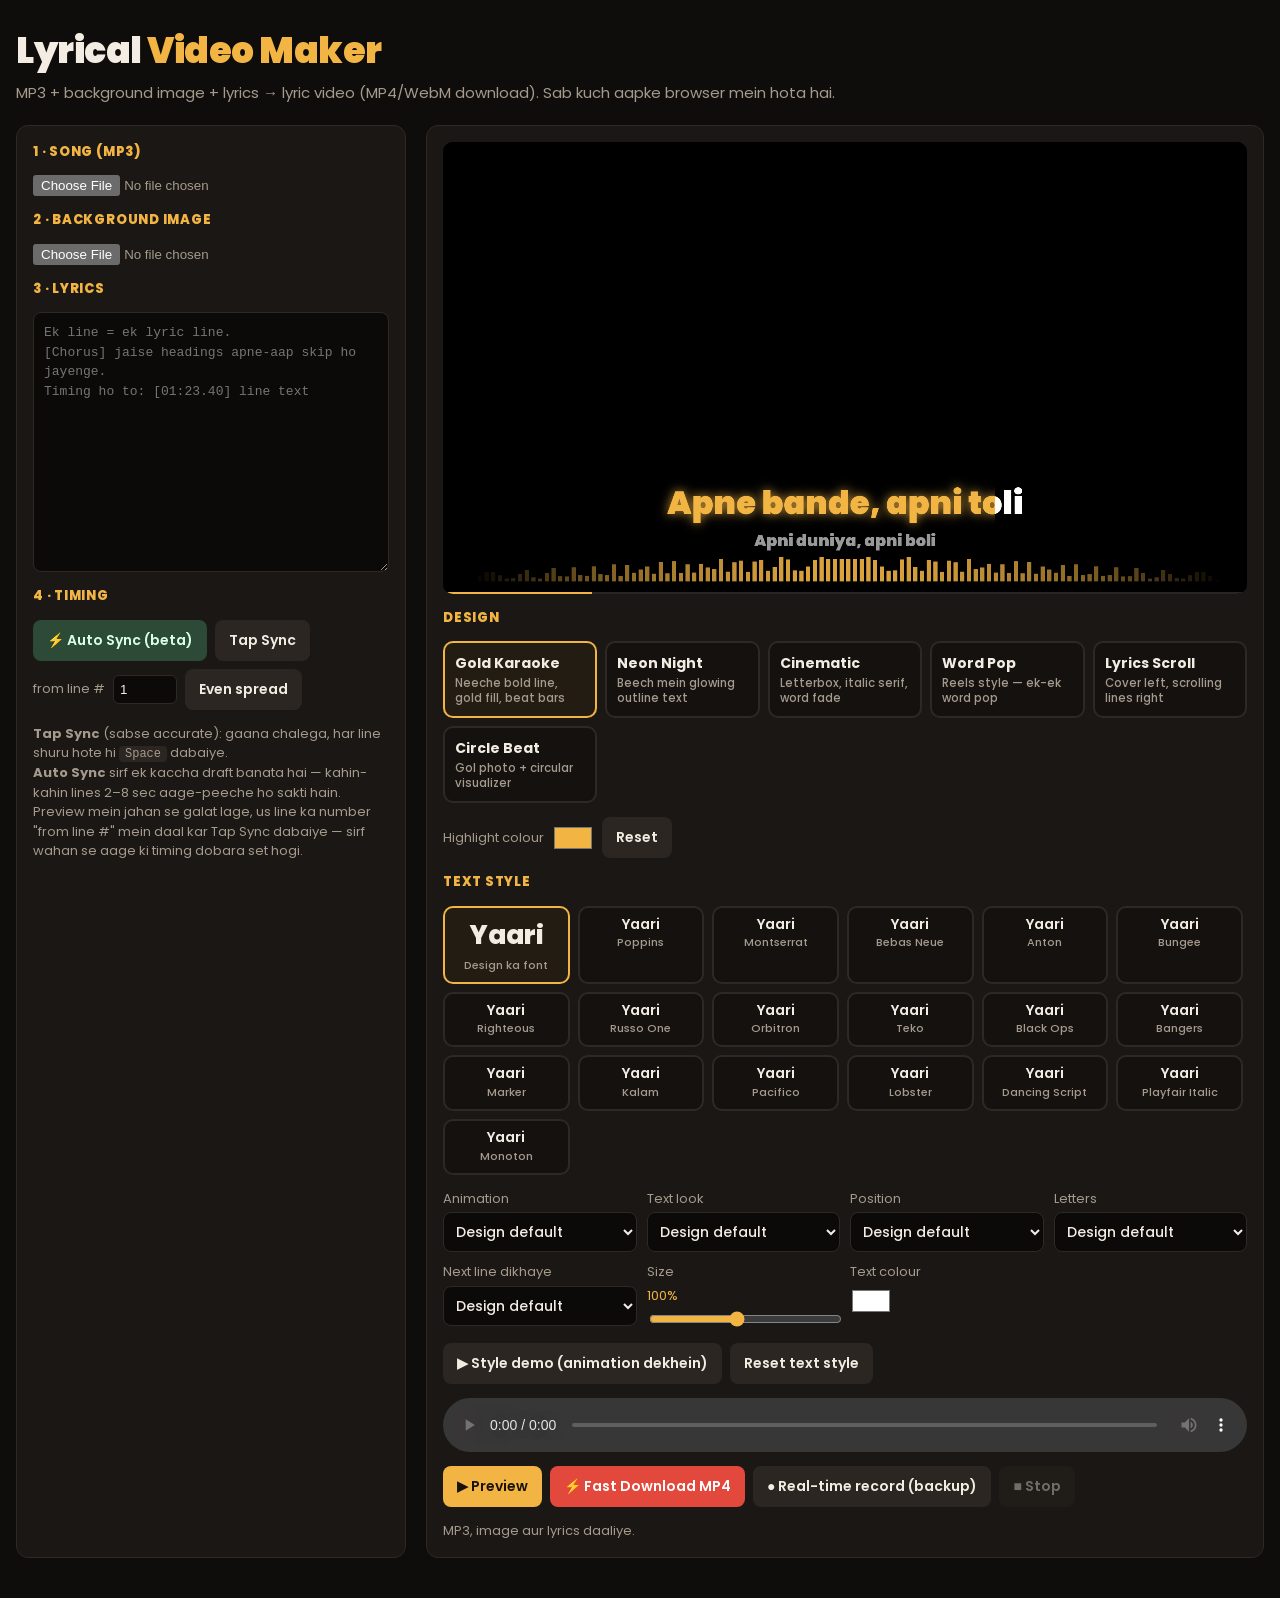
<file: index.html>
<!doctype html>
<html lang="en">
<head>
<meta charset="utf-8">
<meta name="viewport" content="width=device-width, initial-scale=1">
<title>Lyrical Video Maker</title>
<link rel="preconnect" href="https://fonts.googleapis.com">
<link rel="preconnect" href="https://fonts.gstatic.com" crossorigin>
<link rel="stylesheet" href="https://fonts.googleapis.com/css2?family=Poppins:wght@500;700;800;900&family=Montserrat:wght@900&family=Bebas+Neue&family=Anton&family=Bungee&family=Righteous&family=Russo+One&family=Orbitron:wght@900&family=Teko:wght@600&family=Black+Ops+One&family=Bangers&family=Permanent+Marker&family=Kalam:wght@700&family=Pacifico&family=Lobster&family=Dancing+Script:wght@700&family=Playfair+Display:ital,wght@1,700&family=Monoton&display=swap">
<style>
  :root{
    --bg:#0f0d0b; --panel:#1a1714; --line:#2e2924; --fg:#f3ece3; --muted:#a59a8c;
    --gold:#f2b544; --gold2:#ffd98a; --red:#e2483b; --ok:#5fd38a;
    --display:"Poppins","Segoe UI",Arial,sans-serif;
    color-scheme:dark;
  }
  *{box-sizing:border-box}
  body{margin:0;background:var(--bg);color:var(--fg);font:15px/1.5 var(--display);
       padding:24px max(16px,env(safe-area-inset-left,0px)) 40px max(16px,env(safe-area-inset-right,0px))}
  h1{font-weight:900;font-size:clamp(24px,4vw,36px);margin:0 0 4px;letter-spacing:-.5px}
  h1 span{color:var(--gold)}
  .sub{color:var(--muted);margin:0 0 20px}
  .wrap{max-width:1320px;margin:0 auto;display:grid;gap:20px;grid-template-columns:minmax(0,390px) minmax(0,1fr)}
  @media (max-width:900px){.wrap{grid-template-columns:minmax(0,1fr)}}
  .panel{background:var(--panel);border:1px solid var(--line);border-radius:12px;padding:16px;display:flex;flex-direction:column;gap:14px;min-width:0}
  .step{font-weight:800;font-size:13px;letter-spacing:.06em;text-transform:uppercase;color:var(--gold)}
  input[type=file]{width:100%;color:var(--muted)}
  textarea{width:100%;min-height:260px;background:#0c0a09;color:var(--fg);border:1px solid var(--line);border-radius:8px;padding:10px;font:13px/1.5 ui-monospace,Consolas,monospace;resize:vertical}
  .row{display:flex;flex-wrap:wrap;gap:8px;align-items:center}
  button{font:600 14px var(--display);border:0;border-radius:8px;padding:10px 14px;cursor:pointer;background:#2b2621;color:var(--fg)}
  button:hover{background:#3a332c}
  button.primary{background:var(--gold);color:#1a1209}
  button.primary:hover{background:var(--gold2)}
  button.rec{background:var(--red);color:#fff}
  button.auto{background:#2d4a37;color:#d9ffe6}
  button.auto:hover{background:#38604a}
  button:disabled{opacity:.4;cursor:not-allowed}
  button:focus-visible,textarea:focus-visible,input:focus-visible{outline:2px solid var(--gold2);outline-offset:2px}
  .hint{color:var(--muted);font-size:13px;margin:0}
  canvas{width:100%;height:auto;aspect-ratio:16/9;background:#000;border-radius:10px;display:block;max-width:100%}
  .status{font-size:13px;color:var(--muted);min-height:20px}
  #tapBtn{font-size:18px;padding:16px;background:var(--gold);color:#1a1209;font-weight:800}
  audio{width:100%}
  kbd{background:#2b2621;border-radius:4px;padding:1px 6px;font-size:12px}
  .themes{display:grid;grid-template-columns:repeat(auto-fill,minmax(130px,1fr));gap:8px}
  .theme{background:#14110f;border:2px solid var(--line);border-radius:10px;padding:10px;text-align:left;display:flex;flex-direction:column;gap:2px}
  .theme b{font-size:14px}
  .theme small{color:var(--muted);font-size:11.5px;font-weight:500;line-height:1.3}
  .theme[aria-pressed="true"]{border-color:var(--gold);background:#231c13}
  .accent{display:flex;gap:8px;align-items:center;color:var(--muted);font-size:13px}
  .fonts{display:grid;grid-template-columns:repeat(auto-fill,minmax(108px,1fr));gap:8px;max-height:300px;overflow:auto;padding-right:4px}
  .fchip{background:#14110f;border:2px solid var(--line);border-radius:10px;padding:8px 6px;display:flex;flex-direction:column;align-items:center;gap:2px;min-width:0}
  .fchip span{color:var(--fg);line-height:1.2;white-space:nowrap}
  .fchip small{color:var(--muted);font-size:11px;font-weight:500}
  .fchip[aria-pressed="true"]{border-color:var(--gold);background:#231c13}
  .ctrls{display:grid;grid-template-columns:repeat(auto-fill,minmax(160px,1fr));gap:10px}
  .ctrls label{display:flex;flex-direction:column;gap:4px;font-size:13px;color:var(--muted)}
  .ctrls label span{color:var(--gold)}
  select{background:#0c0a09;color:var(--fg);border:1px solid var(--line);border-radius:8px;padding:8px;font:500 14px var(--display)}
  input[type=range]{accent-color:var(--gold);width:100%}
  progress{width:100%;height:10px;accent-color:var(--gold)}
  input[type=color]{width:42px;height:30px;border:0;background:none;padding:0;cursor:pointer}
</style>
</head>
<body>
<div style="max-width:1320px;margin:0 auto">
  <h1>Lyrical <span>Video Maker</span></h1>
  <p class="sub">MP3 + background image + lyrics → lyric video (MP4/WebM download). Sab kuch aapke browser mein hota hai.</p>
</div>
<div class="wrap">
  <div class="panel">
    <label class="step" for="audioIn">1 · Song (MP3)</label>
    <input id="audioIn" type="file" accept="audio/*">
    <label class="step" for="imgIn">2 · Background image</label>
    <input id="imgIn" type="file" accept="image/*">
    <label class="step" for="lyrics">3 · Lyrics</label>
    <textarea id="lyrics" spellcheck="false" placeholder="Ek line = ek lyric line.&#10;[Chorus] jaise headings apne-aap skip ho jayenge.&#10;Timing ho to: [01:23.40] line text"></textarea>
    <div class="step">4 · Timing</div>
    <div class="row">
      <button id="autoBtn" class="auto">⚡ Auto Sync (beta)</button>
      <button id="syncBtn">Tap Sync</button>
      <label class="hint" for="fromLine">from line #</label><input id="fromLine" type="number" min="1" value="1" style="width:64px;background:#0c0a09;color:var(--fg);border:1px solid var(--line);border-radius:6px;padding:6px">
      <button id="evenBtn">Even spread</button>
    </div>
    <p class="hint"><b>Tap Sync</b> (sabse accurate): gaana chalega, har line shuru hote hi <kbd>Space</kbd> dabaiye.<br><b>Auto Sync</b> sirf ek kaccha draft banata hai — kahin-kahin lines 2–8 sec aage-peeche ho sakti hain. Preview mein jahan se galat lage, us line ka number "from line #" mein daal kar Tap Sync dabaiye — sirf wahan se aage ki timing dobara set hogi.</p>
    <button id="tapBtn" hidden>TAP — next line (Space)</button>
    <button id="tapDone" hidden>✓ Done (baaki lines purani timing pe)</button>
  </div>

  <div class="panel">
    <canvas id="cv" width="1920" height="1080"></canvas>
    <div class="step">Design</div>
    <div class="themes" id="themes"></div>
    <div class="accent"><label for="accentIn">Highlight colour</label><input id="accentIn" type="color" value="#f2b544"><button id="accentReset" type="button">Reset</button></div>
    <div class="step">Text style</div>
    <div class="fonts" id="fonts"></div>
    <div class="ctrls">
      <label for="animSel">Animation<select id="animSel"></select></label>
      <label for="fxSel">Text look<select id="fxSel"></select></label>
      <label for="posSel">Position<select id="posSel"></select></label>
      <label for="caseSel">Letters<select id="caseSel"></select></label>
      <label for="nextSel">Next line dikhaye<select id="nextSel"></select></label>
      <label for="sizeIn">Size <span id="sizeVal">100%</span><input id="sizeIn" type="range" min="50" max="160" step="5" value="100"></label>
      <label for="colorIn">Text colour<input id="colorIn" type="color" value="#ffffff"></label>
    </div>
    <div class="row"><button id="demoBtn" type="button">▶ Style demo (animation dekhein)</button><button id="styleReset" type="button">Reset text style</button></div>
    <audio id="player" controls></audio>
    <div class="row">
      <button id="previewBtn" class="primary">▶ Preview</button>
      <button id="fastBtn" class="rec">⚡ Fast Download MP4</button>
      <button id="recBtn">● Real-time record (backup)</button>
      <button id="stopBtn" disabled>■ Stop</button>
    </div>
    <progress id="prog" max="100" value="0" hidden></progress>
    <div class="status" id="status">MP3, image aur lyrics daaliye.</div>
  </div>
</div>

<script>/*! mp4-muxer 5.1.3 — MIT License, (c) 2023 Vanilagy — https://github.com/Vanilagy/mp4-muxer */
"use strict";var Mp4Muxer=(()=>{var e=Object.defineProperty,t=Object.getOwnPropertyDescriptor,i=Object.getOwnPropertyNames,s=Object.prototype.hasOwnProperty,a=(e,t,i)=>{if(!t.has(e))throw TypeError("Cannot "+i)},r=(e,t,i)=>(a(e,t,"read from private field"),i?i.call(e):t.get(e)),n=(e,t,i)=>{if(t.has(e))throw TypeError("Cannot add the same private member more than once");t instanceof WeakSet?t.add(e):t.set(e,i)},o=(e,t,i,s)=>(a(e,t,"write to private field"),s?s.call(e,i):t.set(e,i),i),h=(e,t,i)=>(a(e,t,"access private method"),i),l={};((t,i)=>{for(var s in i)e(t,s,{get:i[s],enumerable:!0})})(l,{ArrayBufferTarget:()=>xe,FileSystemWritableFileStreamTarget:()=>Ee,Muxer:()=>Ut,StreamTarget:()=>ze});var d,f,u,m,p,c,w,g,y=new Uint8Array(8),b=new DataView(y.buffer),k=e=>[(e%256+256)%256],T=e=>(b.setUint16(0,e,!1),[y[0],y[1]]),v=e=>(b.setUint32(0,e,!1),[y[1],y[2],y[3]]),C=e=>(b.setUint32(0,e,!1),[y[0],y[1],y[2],y[3]]),S=e=>(b.setUint32(0,Math.floor(e/2**32),!1),b.setUint32(4,e,!1),[y[0],y[1],y[2],y[3],y[4],y[5],y[6],y[7]]),x=e=>(b.setInt16(0,256*e,!1),[y[0],y[1]]),z=e=>(b.setInt32(0,65536*e,!1),[y[0],y[1],y[2],y[3]]),E=e=>(b.setInt32(0,2**30*e,!1),[y[0],y[1],y[2],y[3]]),A=(e,t=!1)=>{let i=Array(e.length).fill(null).map(((t,i)=>e.charCodeAt(i)));return t&&i.push(0),i},M=e=>e&&e[e.length-1],W=e=>{let t;for(let i of e)(!t||i.presentationTimestamp>t.presentationTimestamp)&&(t=i);return t},O=(e,t,i=!0)=>{let s=e*t;return i?Math.round(s):s},B=e=>{let t=e*(Math.PI/180),i=Math.cos(t),s=Math.sin(t);return[i,s,0,-s,i,0,0,0,1]},U=B(0),j=e=>[z(e[0]),z(e[1]),E(e[2]),z(e[3]),z(e[4]),E(e[5]),z(e[6]),z(e[7]),E(e[8])],D=e=>e?"object"!=typeof e?e:Array.isArray(e)?e.map(D):Object.fromEntries(Object.entries(e).map((([e,t])=>[e,D(t)]))):e,I=e=>e>=0&&e<2**32,R=(e,t,i)=>({type:e,contents:t&&new Uint8Array(t.flat(10)),children:i}),N=(e,t,i,s,a)=>R(e,[k(t),v(i),s??[]],a),V=e=>({type:"mdat",largeSize:e}),L=(e,t,i=!1)=>R("moov",null,[F(t,e),...e.map((e=>$(e,t))),i?le(e):null]),F=(e,t)=>{let i=O(Math.max(0,...t.filter((e=>e.samples.length>0)).map((e=>{const t=W(e.samples);return t.presentationTimestamp+t.duration}))),Mt),s=Math.max(...t.map((e=>e.id)))+1,a=!I(e)||!I(i),r=a?S:C;return N("mvhd",+a,0,[r(e),r(e),C(Mt),r(i),z(1),x(1),Array(10).fill(0),j(U),Array(24).fill(0),C(s)])},$=(e,t)=>R("trak",null,[P(e,t),H(e,t)]),P=(e,t)=>{let i,s=W(e.samples),a=O(s?s.presentationTimestamp+s.duration:0,Mt),r=!I(t)||!I(a),n=r?S:C;return i="video"===e.info.type?"number"==typeof e.info.rotation?B(e.info.rotation):e.info.rotation:U,N("tkhd",+r,3,[n(t),n(t),C(e.id),C(0),n(a),Array(8).fill(0),T(0),T(0),x("audio"===e.info.type?1:0),T(0),j(i),z("video"===e.info.type?e.info.width:0),z("video"===e.info.type?e.info.height:0)])},H=(e,t)=>R("mdia",null,[_(e,t),q("video"===e.info.type?"vide":"soun"),G(e)]),_=(e,t)=>{let i=W(e.samples),s=O(i?i.presentationTimestamp+i.duration:0,e.timescale),a=!I(t)||!I(s),r=a?S:C;return N("mdhd",+a,0,[r(t),r(t),C(e.timescale),r(s),T(21956),T(0)])},q=e=>N("hdlr",0,0,[A("mhlr"),A(e),C(0),C(0),C(0),A("mp4-muxer-hdlr",!0)]),G=e=>R("minf",null,["video"===e.info.type?J():K(),Q(),Z(e)]),J=()=>N("vmhd",0,1,[T(0),T(0),T(0),T(0)]),K=()=>N("smhd",0,0,[T(0),T(0)]),Q=()=>R("dinf",null,[X()]),X=()=>N("dref",0,0,[C(1)],[Y()]),Y=()=>N("url ",0,1),Z=e=>{const t=e.compositionTimeOffsetTable.length>1||e.compositionTimeOffsetTable.some((e=>0!==e.sampleCompositionTimeOffset));return R("stbl",null,[ee(e),se(e),ae(e),re(e),ne(e),oe(e),t?he(e):null])},ee=e=>N("stsd",0,0,[C(1)],["video"===e.info.type?te(ke[e.info.codec],e):ie(ve[e.info.codec],e)]),te=(e,t)=>{return R(e,[Array(6).fill(0),T(1),T(0),T(0),Array(12).fill(0),T(t.info.width),T(t.info.height),C(4718592),C(4718592),C(0),T(1),Array(32).fill(0),T(24),(i=65535,b.setInt16(0,i,!1),[y[0],y[1]])],[Te[t.info.codec](t)]);var i},ie=(e,t)=>R(e,[Array(6).fill(0),T(1),T(0),T(0),C(0),T(t.info.numberOfChannels),T(16),T(0),T(0),z(t.info.sampleRate)],[Ce[t.info.codec](t)]),se=e=>N("stts",0,0,[C(e.timeToSampleTable.length),e.timeToSampleTable.map((e=>[C(e.sampleCount),C(e.sampleDelta)]))]),ae=e=>{if(e.samples.every((e=>"key"===e.type)))return null;let t=[...e.samples.entries()].filter((([,e])=>"key"===e.type));return N("stss",0,0,[C(t.length),t.map((([e])=>C(e+1)))])},re=e=>N("stsc",0,0,[C(e.compactlyCodedChunkTable.length),e.compactlyCodedChunkTable.map((e=>[C(e.firstChunk),C(e.samplesPerChunk),C(1)]))]),ne=e=>N("stsz",0,0,[C(0),C(e.samples.length),e.samples.map((e=>C(e.size)))]),oe=e=>e.finalizedChunks.length>0&&M(e.finalizedChunks).offset>=2**32?N("co64",0,0,[C(e.finalizedChunks.length),e.finalizedChunks.map((e=>S(e.offset)))]):N("stco",0,0,[C(e.finalizedChunks.length),e.finalizedChunks.map((e=>C(e.offset)))]),he=e=>N("ctts",0,0,[C(e.compositionTimeOffsetTable.length),e.compositionTimeOffsetTable.map((e=>[C(e.sampleCount),C(e.sampleCompositionTimeOffset)]))]),le=e=>R("mvex",null,e.map(de)),de=e=>N("trex",0,0,[C(e.id),C(1),C(0),C(0),C(0)]),fe=(e,t)=>R("moof",null,[ue(e),...t.map(pe)]),ue=e=>N("mfhd",0,0,[C(e)]),me=e=>{let t=0,i=0,s="delta"===e.type;return i|=+s,t|=s?1:2,t<<24|i<<16},pe=e=>R("traf",null,[ce(e),we(e),ge(e)]),ce=e=>{let t=0;t|=8,t|=16,t|=32,t|=131072;let i=e.currentChunk.samples[1]??e.currentChunk.samples[0],s={duration:i.timescaleUnitsToNextSample,size:i.size,flags:me(i)};return N("tfhd",0,131128,[C(e.id),C(s.duration),C(s.size),C(s.flags)])},we=e=>N("tfdt",1,0,[S(O(e.currentChunk.startTimestamp,e.timescale))]),ge=e=>{let t=e.currentChunk.samples.map((e=>e.timescaleUnitsToNextSample)),i=e.currentChunk.samples.map((e=>e.size)),s=e.currentChunk.samples.map(me),a=e.currentChunk.samples.map((t=>O(t.presentationTimestamp-t.decodeTimestamp,e.timescale))),r=new Set(t),n=new Set(i),o=new Set(s),h=new Set(a),l=2===o.size&&s[0]!==s[1],d=r.size>1,f=n.size>1,u=!l&&o.size>1,m=h.size>1||[...h].some((e=>0!==e)),p=0;return p|=1,p|=4*+l,p|=256*+d,p|=512*+f,p|=1024*+u,p|=2048*+m,N("trun",1,p,[C(e.currentChunk.samples.length),C(e.currentChunk.offset-e.currentChunk.moofOffset||0),l?C(s[0]):[],e.currentChunk.samples.map(((e,r)=>{return[d?C(t[r]):[],f?C(i[r]):[],u?C(s[r]):[],m?(n=a[r],b.setInt32(0,n,!1),[y[0],y[1],y[2],y[3]]):[]];var n}))])},ye=(e,t)=>N("tfra",1,0,[C(e.id),C(63),C(e.finalizedChunks.length),e.finalizedChunks.map((i=>[S(O(i.startTimestamp,e.timescale)),S(i.moofOffset),C(t+1),C(1),C(1)]))]),be=()=>N("mfro",0,0,[C(0)]),ke={avc:"avc1",hevc:"hvc1",vp9:"vp09",av1:"av01"},Te={avc:e=>e.info.decoderConfig&&R("avcC",[...new Uint8Array(e.info.decoderConfig.description)]),hevc:e=>e.info.decoderConfig&&R("hvcC",[...new Uint8Array(e.info.decoderConfig.description)]),vp9:e=>{if(!e.info.decoderConfig)return null;let t=e.info.decoderConfig;if(!t.colorSpace)throw new Error("'colorSpace' is required in the decoder config for VP9.");let i=t.codec.split("."),s=Number(i[1]),a=Number(i[2]),r=0+(Number(i[3])<<4)+Number(t.colorSpace.fullRange);return N("vpcC",1,0,[k(s),k(a),k(r),k(2),k(2),k(2),T(0)])},av1:()=>R("av1C",[129,0,0,0])},ve={aac:"mp4a",opus:"Opus"},Ce={aac:e=>{let t=new Uint8Array(e.info.decoderConfig.description);return N("esds",0,0,[C(58753152),k(32+t.byteLength),T(1),k(0),C(75530368),k(18+t.byteLength),k(64),k(21),v(0),C(130071),C(130071),C(92307584),k(t.byteLength),...t,C(109084800),k(1),k(2)])},opus:e=>{let t=3840,i=0;const s=e.info.decoderConfig?.description;if(s){if(s.byteLength<18)throw new TypeError("Invalid decoder description provided for Opus; must be at least 18 bytes long.");const e=ArrayBuffer.isView(s)?new DataView(s.buffer,s.byteOffset,s.byteLength):new DataView(s);t=e.getUint16(10,!0),i=e.getInt16(14,!0)}return R("dOps",[k(0),k(e.info.numberOfChannels),T(t),C(e.info.sampleRate),x(i),k(0)])}},Se=(Symbol("isTarget"),class{}),xe=class extends Se{constructor(){super(...arguments),this.buffer=null}},ze=class extends Se{constructor(e){if(super(),this.options=e,"object"!=typeof e)throw new TypeError("StreamTarget requires an options object to be passed to its constructor.");if(e.onData){if("function"!=typeof e.onData)throw new TypeError("options.onData, when provided, must be a function.");if(e.onData.length<2)throw new TypeError("options.onData, when provided, must be a function that takes in at least two arguments (data and position). Ignoring the position argument, which specifies the byte offset at which the data is to be written, can lead to broken outputs.")}if(void 0!==e.chunked&&"boolean"!=typeof e.chunked)throw new TypeError("options.chunked, when provided, must be a boolean.");if(void 0!==e.chunkSize&&(!Number.isInteger(e.chunkSize)||e.chunkSize<=0))throw new TypeError("options.chunkSize, when provided, must be a positive integer.")}},Ee=class extends Se{constructor(e,t){if(super(),this.stream=e,this.options=t,!(e instanceof FileSystemWritableFileStream))throw new TypeError("FileSystemWritableFileStreamTarget requires a FileSystemWritableFileStream instance.");if(void 0!==t&&"object"!=typeof t)throw new TypeError("FileSystemWritableFileStreamTarget's options, when provided, must be an object.");if(t&&void 0!==t.chunkSize&&(!Number.isInteger(t.chunkSize)||t.chunkSize<=0))throw new TypeError("options.chunkSize, when provided, must be a positive integer")}},Ae=class{constructor(){this.pos=0,n(this,d,new Uint8Array(8)),n(this,f,new DataView(r(this,d).buffer)),this.offsets=new WeakMap}seek(e){this.pos=e}writeU32(e){r(this,f).setUint32(0,e,!1),this.write(r(this,d).subarray(0,4))}writeU64(e){r(this,f).setUint32(0,Math.floor(e/2**32),!1),r(this,f).setUint32(4,e,!1),this.write(r(this,d).subarray(0,8))}writeAscii(e){for(let t=0;t<e.length;t++)r(this,f).setUint8(t%8,e.charCodeAt(t)),t%8==7&&this.write(r(this,d));e.length%8!=0&&this.write(r(this,d).subarray(0,e.length%8))}writeBox(e){if(this.offsets.set(e,this.pos),e.contents&&!e.children)this.writeBoxHeader(e,e.size??e.contents.byteLength+8),this.write(e.contents);else{let t=this.pos;if(this.writeBoxHeader(e,0),e.contents&&this.write(e.contents),e.children)for(let t of e.children)t&&this.writeBox(t);let i=this.pos,s=e.size??i-t;this.seek(t),this.writeBoxHeader(e,s),this.seek(i)}}writeBoxHeader(e,t){this.writeU32(e.largeSize?1:t),this.writeAscii(e.type),e.largeSize&&this.writeU64(t)}measureBoxHeader(e){return 8+(e.largeSize?8:0)}patchBox(e){let t=this.pos;this.seek(this.offsets.get(e)),this.writeBox(e),this.seek(t)}measureBox(e){if(e.contents&&!e.children){return this.measureBoxHeader(e)+e.contents.byteLength}{let t=this.measureBoxHeader(e);if(e.contents&&(t+=e.contents.byteLength),e.children)for(let i of e.children)i&&(t+=this.measureBox(i));return t}}};d=new WeakMap,f=new WeakMap;var Me,We,Oe=class extends Ae{constructor(e){super(),n(this,w),n(this,u,void 0),n(this,m,new ArrayBuffer(65536)),n(this,p,new Uint8Array(r(this,m))),n(this,c,0),o(this,u,e)}write(e){h(this,w,g).call(this,this.pos+e.byteLength),r(this,p).set(e,this.pos),this.pos+=e.byteLength,o(this,c,Math.max(r(this,c),this.pos))}finalize(){h(this,w,g).call(this,this.pos),r(this,u).buffer=r(this,m).slice(0,Math.max(r(this,c),this.pos))}};u=new WeakMap,m=new WeakMap,p=new WeakMap,c=new WeakMap,w=new WeakSet,g=function(e){let t=r(this,m).byteLength;for(;t<e;)t*=2;if(t===r(this,m).byteLength)return;let i=new ArrayBuffer(t),s=new Uint8Array(i);s.set(r(this,p),0),o(this,m,i),o(this,p,s)};var Be=class extends Ae{constructor(e){super(),n(this,Me,void 0),n(this,We,[]),o(this,Me,e)}write(e){r(this,We).push({data:e.slice(),start:this.pos}),this.pos+=e.byteLength}flush(){if(0===r(this,We).length)return;let e=[],t=[...r(this,We)].sort(((e,t)=>e.start-t.start));e.push({start:t[0].start,size:t[0].data.byteLength});for(let i=1;i<t.length;i++){let s=e[e.length-1],a=t[i];a.start<=s.start+s.size?s.size=Math.max(s.size,a.start+a.data.byteLength-s.start):e.push({start:a.start,size:a.data.byteLength})}for(let t of e){t.data=new Uint8Array(t.size);for(let e of r(this,We))t.start<=e.start&&e.start<t.start+t.size&&t.data.set(e.data,e.start-t.start);r(this,Me).options.onData?.(t.data,t.start)}r(this,We).length=0}finalize(){}};Me=new WeakMap,We=new WeakMap;var Ue,je,De,Ie,Re,Ne,Ve,Le,Fe,$e,Pe,He=class extends Ae{constructor(e){if(super(),n(this,Ie),n(this,Ne),n(this,Le),n(this,$e),n(this,Ue,void 0),n(this,je,void 0),n(this,De,[]),o(this,Ue,e),o(this,je,e.options?.chunkSize??16777216),!Number.isInteger(r(this,je))||r(this,je)<1024)throw new Error("Invalid StreamTarget options: chunkSize must be an integer not smaller than 1024.")}write(e){h(this,Ie,Re).call(this,e,this.pos),h(this,$e,Pe).call(this),this.pos+=e.byteLength}finalize(){h(this,$e,Pe).call(this,!0)}};Ue=new WeakMap,je=new WeakMap,De=new WeakMap,Ie=new WeakSet,Re=function(e,t){let i=r(this,De).findIndex((e=>e.start<=t&&t<e.start+r(this,je)));-1===i&&(i=h(this,Le,Fe).call(this,t));let s=r(this,De)[i],a=t-s.start,n=e.subarray(0,Math.min(r(this,je)-a,e.byteLength));s.data.set(n,a);let o={start:a,end:a+n.byteLength};if(h(this,Ne,Ve).call(this,s,o),0===s.written[0].start&&s.written[0].end===r(this,je)&&(s.shouldFlush=!0),r(this,De).length>2){for(let e=0;e<r(this,De).length-1;e++)r(this,De)[e].shouldFlush=!0;h(this,$e,Pe).call(this)}n.byteLength<e.byteLength&&h(this,Ie,Re).call(this,e.subarray(n.byteLength),t+n.byteLength)},Ne=new WeakSet,Ve=function(e,t){let i=0,s=e.written.length-1,a=-1;for(;i<=s;){let r=Math.floor(i+(s-i+1)/2);e.written[r].start<=t.start?(i=r+1,a=r):s=r-1}for(e.written.splice(a+1,0,t),(-1===a||e.written[a].end<t.start)&&a++;a<e.written.length-1&&e.written[a].end>=e.written[a+1].start;)e.written[a].end=Math.max(e.written[a].end,e.written[a+1].end),e.written.splice(a+1,1)},Le=new WeakSet,Fe=function(e){let t={start:Math.floor(e/r(this,je))*r(this,je),data:new Uint8Array(r(this,je)),written:[],shouldFlush:!1};return r(this,De).push(t),r(this,De).sort(((e,t)=>e.start-t.start)),r(this,De).indexOf(t)},$e=new WeakSet,Pe=function(e=!1){for(let t=0;t<r(this,De).length;t++){let i=r(this,De)[t];if(i.shouldFlush||e){for(let e of i.written)r(this,Ue).options.onData?.(i.data.subarray(e.start,e.end),i.start+e.start);r(this,De).splice(t--,1)}}};var _e,qe,Ge,Je,Ke,Qe,Xe,Ye,Ze,et,tt,it,st,at,rt,nt,ot,ht,lt,dt,ft,ut,mt,pt,ct,wt,gt,yt,bt,kt,Tt,vt,Ct,St,xt,zt,Et,At=class extends He{constructor(e){super(new ze({onData:(t,i)=>e.stream.write({type:"write",data:t,position:i}),chunkSize:e.options?.chunkSize}))}},Mt=1e3,Wt=["avc","hevc","vp9","av1"],Ot=["aac","opus"],Bt=["strict","offset","cross-track-offset"],Ut=class{constructor(e){if(n(this,st),n(this,rt),n(this,ot),n(this,lt),n(this,ft),n(this,mt),n(this,ct),n(this,gt),n(this,bt),n(this,Tt),n(this,Ct),n(this,xt),n(this,_e,void 0),n(this,qe,void 0),n(this,Ge,void 0),n(this,Je,void 0),n(this,Ke,null),n(this,Qe,null),n(this,Xe,Math.floor(Date.now()/1e3)+2082844800),n(this,Ye,[]),n(this,Ze,1),n(this,et,[]),n(this,tt,[]),n(this,it,!1),h(this,st,at).call(this,e),e.video=D(e.video),e.audio=D(e.audio),e.fastStart=D(e.fastStart),this.target=e.target,o(this,_e,{firstTimestampBehavior:"strict",...e}),e.target instanceof xe)o(this,qe,new Oe(e.target));else if(e.target instanceof ze)o(this,qe,e.target.options?.chunked?new He(e.target):new Be(e.target));else{if(!(e.target instanceof Ee))throw new Error(`Invalid target: ${e.target}`);o(this,qe,new At(e.target))}h(this,lt,dt).call(this),h(this,rt,nt).call(this)}addVideoChunk(e,t,i,s){if(!(e instanceof EncodedVideoChunk))throw new TypeError("addVideoChunk's first argument (sample) must be of type EncodedVideoChunk.");if(t&&"object"!=typeof t)throw new TypeError("addVideoChunk's second argument (meta), when provided, must be an object.");if(void 0!==i&&(!Number.isFinite(i)||i<0))throw new TypeError("addVideoChunk's third argument (timestamp), when provided, must be a non-negative real number.");if(void 0!==s&&!Number.isFinite(s))throw new TypeError("addVideoChunk's fourth argument (compositionTimeOffset), when provided, must be a real number.");let a=new Uint8Array(e.byteLength);e.copyTo(a),this.addVideoChunkRaw(a,e.type,i??e.timestamp,e.duration,t,s)}addVideoChunkRaw(e,t,i,s,a,n){if(!(e instanceof Uint8Array))throw new TypeError("addVideoChunkRaw's first argument (data) must be an instance of Uint8Array.");if("key"!==t&&"delta"!==t)throw new TypeError("addVideoChunkRaw's second argument (type) must be either 'key' or 'delta'.");if(!Number.isFinite(i)||i<0)throw new TypeError("addVideoChunkRaw's third argument (timestamp) must be a non-negative real number.");if(!Number.isFinite(s)||s<0)throw new TypeError("addVideoChunkRaw's fourth argument (duration) must be a non-negative real number.");if(a&&"object"!=typeof a)throw new TypeError("addVideoChunkRaw's fifth argument (meta), when provided, must be an object.");if(void 0!==n&&!Number.isFinite(n))throw new TypeError("addVideoChunkRaw's sixth argument (compositionTimeOffset), when provided, must be a real number.");if(h(this,xt,zt).call(this),!r(this,_e).video)throw new Error("No video track declared.");if("object"==typeof r(this,_e).fastStart&&r(this,Ke).samples.length===r(this,_e).fastStart.expectedVideoChunks)throw new Error(`Cannot add more video chunks than specified in 'fastStart' (${r(this,_e).fastStart.expectedVideoChunks}).`);let o=h(this,mt,pt).call(this,r(this,Ke),e,t,i,s,a,n);if("fragmented"===r(this,_e).fastStart&&r(this,Qe)){for(;r(this,tt).length>0&&r(this,tt)[0].decodeTimestamp<=o.decodeTimestamp;){let e=r(this,tt).shift();h(this,ct,wt).call(this,r(this,Qe),e)}o.decodeTimestamp<=r(this,Qe).lastDecodeTimestamp?h(this,ct,wt).call(this,r(this,Ke),o):r(this,et).push(o)}else h(this,ct,wt).call(this,r(this,Ke),o)}addAudioChunk(e,t,i){if(!(e instanceof EncodedAudioChunk))throw new TypeError("addAudioChunk's first argument (sample) must be of type EncodedAudioChunk.");if(t&&"object"!=typeof t)throw new TypeError("addAudioChunk's second argument (meta), when provided, must be an object.");if(void 0!==i&&(!Number.isFinite(i)||i<0))throw new TypeError("addAudioChunk's third argument (timestamp), when provided, must be a non-negative real number.");let s=new Uint8Array(e.byteLength);e.copyTo(s),this.addAudioChunkRaw(s,e.type,i??e.timestamp,e.duration,t)}addAudioChunkRaw(e,t,i,s,a){if(!(e instanceof Uint8Array))throw new TypeError("addAudioChunkRaw's first argument (data) must be an instance of Uint8Array.");if("key"!==t&&"delta"!==t)throw new TypeError("addAudioChunkRaw's second argument (type) must be either 'key' or 'delta'.");if(!Number.isFinite(i)||i<0)throw new TypeError("addAudioChunkRaw's third argument (timestamp) must be a non-negative real number.");if(!Number.isFinite(s)||s<0)throw new TypeError("addAudioChunkRaw's fourth argument (duration) must be a non-negative real number.");if(a&&"object"!=typeof a)throw new TypeError("addAudioChunkRaw's fifth argument (meta), when provided, must be an object.");if(h(this,xt,zt).call(this),!r(this,_e).audio)throw new Error("No audio track declared.");if("object"==typeof r(this,_e).fastStart&&r(this,Qe).samples.length===r(this,_e).fastStart.expectedAudioChunks)throw new Error(`Cannot add more audio chunks than specified in 'fastStart' (${r(this,_e).fastStart.expectedAudioChunks}).`);let n=h(this,mt,pt).call(this,r(this,Qe),e,t,i,s,a);if("fragmented"===r(this,_e).fastStart&&r(this,Ke)){for(;r(this,et).length>0&&r(this,et)[0].decodeTimestamp<=n.decodeTimestamp;){let e=r(this,et).shift();h(this,ct,wt).call(this,r(this,Ke),e)}n.decodeTimestamp<=r(this,Ke).lastDecodeTimestamp?h(this,ct,wt).call(this,r(this,Qe),n):r(this,tt).push(n)}else h(this,ct,wt).call(this,r(this,Qe),n)}finalize(){if(r(this,it))throw new Error("Cannot finalize a muxer more than once.");if("fragmented"===r(this,_e).fastStart){for(let e of r(this,et))h(this,ct,wt).call(this,r(this,Ke),e);for(let e of r(this,tt))h(this,ct,wt).call(this,r(this,Qe),e);h(this,Tt,vt).call(this,!1)}else r(this,Ke)&&h(this,bt,kt).call(this,r(this,Ke)),r(this,Qe)&&h(this,bt,kt).call(this,r(this,Qe));let e=[r(this,Ke),r(this,Qe)].filter(Boolean);if("in-memory"===r(this,_e).fastStart){let t;for(let i=0;i<2;i++){let i=L(e,r(this,Xe)),s=r(this,qe).measureBox(i);t=r(this,qe).measureBox(r(this,Je));let a=r(this,qe).pos+s+t;for(let e of r(this,Ye)){e.offset=a;for(let{data:i}of e.samples)a+=i.byteLength,t+=i.byteLength}if(a<2**32)break;t>=2**32&&(r(this,Je).largeSize=!0)}let i=L(e,r(this,Xe));r(this,qe).writeBox(i),r(this,Je).size=t,r(this,qe).writeBox(r(this,Je));for(let e of r(this,Ye))for(let t of e.samples)r(this,qe).write(t.data),t.data=null}else if("fragmented"===r(this,_e).fastStart){let t=r(this,qe).pos,i=(e=>R("mfra",null,[...e.map(ye),be()]))(e);r(this,qe).writeBox(i);let s=r(this,qe).pos-t;r(this,qe).seek(r(this,qe).pos-4),r(this,qe).writeU32(s)}else{let t=r(this,qe).offsets.get(r(this,Je)),i=r(this,qe).pos-t;r(this,Je).size=i,r(this,Je).largeSize=i>=2**32,r(this,qe).patchBox(r(this,Je));let s=L(e,r(this,Xe));if("object"==typeof r(this,_e).fastStart){r(this,qe).seek(r(this,Ge)),r(this,qe).writeBox(s);let e=t-r(this,qe).pos;r(this,qe).writeBox({type:"free",size:e})}else r(this,qe).writeBox(s)}h(this,Ct,St).call(this),r(this,qe).finalize(),o(this,it,!0)}};return _e=new WeakMap,qe=new WeakMap,Ge=new WeakMap,Je=new WeakMap,Ke=new WeakMap,Qe=new WeakMap,Xe=new WeakMap,Ye=new WeakMap,Ze=new WeakMap,et=new WeakMap,tt=new WeakMap,it=new WeakMap,st=new WeakSet,at=function(e){if("object"!=typeof e)throw new TypeError("The muxer requires an options object to be passed to its constructor.");if(!(e.target instanceof Se))throw new TypeError("The target must be provided and an instance of Target.");if(e.video){if(!Wt.includes(e.video.codec))throw new TypeError(`Unsupported video codec: ${e.video.codec}`);if(!Number.isInteger(e.video.width)||e.video.width<=0)throw new TypeError(`Invalid video width: ${e.video.width}. Must be a positive integer.`);if(!Number.isInteger(e.video.height)||e.video.height<=0)throw new TypeError(`Invalid video height: ${e.video.height}. Must be a positive integer.`);const t=e.video.rotation;if("number"==typeof t&&![0,90,180,270].includes(t))throw new TypeError(`Invalid video rotation: ${t}. Has to be 0, 90, 180 or 270.`);if(Array.isArray(t)&&(9!==t.length||t.some((e=>"number"!=typeof e))))throw new TypeError(`Invalid video transformation matrix: ${t.join()}`);if(void 0!==e.video.frameRate&&(!Number.isInteger(e.video.frameRate)||e.video.frameRate<=0))throw new TypeError(`Invalid video frame rate: ${e.video.frameRate}. Must be a positive integer.`)}if(e.audio){if(!Ot.includes(e.audio.codec))throw new TypeError(`Unsupported audio codec: ${e.audio.codec}`);if(!Number.isInteger(e.audio.numberOfChannels)||e.audio.numberOfChannels<=0)throw new TypeError(`Invalid number of audio channels: ${e.audio.numberOfChannels}. Must be a positive integer.`);if(!Number.isInteger(e.audio.sampleRate)||e.audio.sampleRate<=0)throw new TypeError(`Invalid audio sample rate: ${e.audio.sampleRate}. Must be a positive integer.`)}if(e.firstTimestampBehavior&&!Bt.includes(e.firstTimestampBehavior))throw new TypeError(`Invalid first timestamp behavior: ${e.firstTimestampBehavior}`);if("object"==typeof e.fastStart){if(e.video){if(void 0===e.fastStart.expectedVideoChunks)throw new TypeError("'fastStart' is an object but is missing property 'expectedVideoChunks'.");if(!Number.isInteger(e.fastStart.expectedVideoChunks)||e.fastStart.expectedVideoChunks<0)throw new TypeError("'expectedVideoChunks' must be a non-negative integer.")}if(e.audio){if(void 0===e.fastStart.expectedAudioChunks)throw new TypeError("'fastStart' is an object but is missing property 'expectedAudioChunks'.");if(!Number.isInteger(e.fastStart.expectedAudioChunks)||e.fastStart.expectedAudioChunks<0)throw new TypeError("'expectedAudioChunks' must be a non-negative integer.")}}else if(![!1,"in-memory","fragmented"].includes(e.fastStart))throw new TypeError("'fastStart' option must be false, 'in-memory', 'fragmented' or an object.")},rt=new WeakSet,nt=function(){var e;if(r(this,qe).writeBox((e={holdsAvc:"avc"===r(this,_e).video?.codec,fragmented:"fragmented"===r(this,_e).fastStart}).fragmented?R("ftyp",[A("iso5"),C(512),A("iso5"),A("iso6"),A("mp41")]):R("ftyp",[A("isom"),C(512),A("isom"),e.holdsAvc?A("avc1"):[],A("mp41")])),o(this,Ge,r(this,qe).pos),"in-memory"===r(this,_e).fastStart)o(this,Je,V(!1));else if("fragmented"===r(this,_e).fastStart);else{if("object"==typeof r(this,_e).fastStart){let e=h(this,ot,ht).call(this);r(this,qe).seek(r(this,qe).pos+e)}o(this,Je,V(!0)),r(this,qe).writeBox(r(this,Je))}h(this,Ct,St).call(this)},ot=new WeakSet,ht=function(){if("object"!=typeof r(this,_e).fastStart)return;let e=0,t=[r(this,_e).fastStart.expectedVideoChunks,r(this,_e).fastStart.expectedAudioChunks];for(let i of t)i&&(e+=8*Math.ceil(2/3*i),e+=4*i,e+=12*Math.ceil(2/3*i),e+=4*i,e+=8*i);return e+=4096,e},lt=new WeakSet,dt=function(){if(r(this,_e).video&&o(this,Ke,{id:1,info:{type:"video",codec:r(this,_e).video.codec,width:r(this,_e).video.width,height:r(this,_e).video.height,rotation:r(this,_e).video.rotation??0,decoderConfig:null},timescale:r(this,_e).video.frameRate??57600,samples:[],finalizedChunks:[],currentChunk:null,firstDecodeTimestamp:void 0,lastDecodeTimestamp:-1,timeToSampleTable:[],compositionTimeOffsetTable:[],lastTimescaleUnits:null,lastSample:null,compactlyCodedChunkTable:[]}),r(this,_e).audio&&(o(this,Qe,{id:r(this,_e).video?2:1,info:{type:"audio",codec:r(this,_e).audio.codec,numberOfChannels:r(this,_e).audio.numberOfChannels,sampleRate:r(this,_e).audio.sampleRate,decoderConfig:null},timescale:r(this,_e).audio.sampleRate,samples:[],finalizedChunks:[],currentChunk:null,firstDecodeTimestamp:void 0,lastDecodeTimestamp:-1,timeToSampleTable:[],compositionTimeOffsetTable:[],lastTimescaleUnits:null,lastSample:null,compactlyCodedChunkTable:[]}),"aac"===r(this,_e).audio.codec)){let e=h(this,ft,ut).call(this,2,r(this,_e).audio.sampleRate,r(this,_e).audio.numberOfChannels);r(this,Qe).info.decoderConfig={codec:r(this,_e).audio.codec,description:e,numberOfChannels:r(this,_e).audio.numberOfChannels,sampleRate:r(this,_e).audio.sampleRate}}},ft=new WeakSet,ut=function(e,t,i){let s=[96e3,88200,64e3,48e3,44100,32e3,24e3,22050,16e3,12e3,11025,8e3,7350].indexOf(t),a=i,r="";r+=e.toString(2).padStart(5,"0"),r+=s.toString(2).padStart(4,"0"),15===s&&(r+=t.toString(2).padStart(24,"0")),r+=a.toString(2).padStart(4,"0");let n=8*Math.ceil(r.length/8);r=r.padEnd(n,"0");let o=new Uint8Array(r.length/8);for(let e=0;e<r.length;e+=8)o[e/8]=parseInt(r.slice(e,e+8),2);return o},mt=new WeakSet,pt=function(e,t,i,s,a,r,n){let o=s/1e6,l=(s-(n??0))/1e6,d=a/1e6,f=h(this,gt,yt).call(this,o,l,e);return o=f.presentationTimestamp,l=f.decodeTimestamp,r?.decoderConfig&&(null===e.info.decoderConfig?e.info.decoderConfig=r.decoderConfig:Object.assign(e.info.decoderConfig,r.decoderConfig)),{presentationTimestamp:o,decodeTimestamp:l,duration:d,data:t,size:t.byteLength,type:i,timescaleUnitsToNextSample:O(d,e.timescale)}},ct=new WeakSet,wt=function(e,t){"fragmented"!==r(this,_e).fastStart&&e.samples.push(t);const i=O(t.presentationTimestamp-t.decodeTimestamp,e.timescale);if(null!==e.lastTimescaleUnits){let s=O(t.decodeTimestamp,e.timescale,!1),a=Math.round(s-e.lastTimescaleUnits);if(e.lastTimescaleUnits+=a,e.lastSample.timescaleUnitsToNextSample=a,"fragmented"!==r(this,_e).fastStart){let t=M(e.timeToSampleTable);1===t.sampleCount?(t.sampleDelta=a,t.sampleCount++):t.sampleDelta===a?t.sampleCount++:(t.sampleCount--,e.timeToSampleTable.push({sampleCount:2,sampleDelta:a}));const s=M(e.compositionTimeOffsetTable);s.sampleCompositionTimeOffset===i?s.sampleCount++:e.compositionTimeOffsetTable.push({sampleCount:1,sampleCompositionTimeOffset:i})}}else e.lastTimescaleUnits=0,"fragmented"!==r(this,_e).fastStart&&(e.timeToSampleTable.push({sampleCount:1,sampleDelta:O(t.duration,e.timescale)}),e.compositionTimeOffsetTable.push({sampleCount:1,sampleCompositionTimeOffset:i}));e.lastSample=t;let s=!1;if(e.currentChunk){let i=t.presentationTimestamp-e.currentChunk.startTimestamp;if("fragmented"===r(this,_e).fastStart){e===(r(this,Ke)??r(this,Qe))&&"key"===t.type&&i>=1&&(s=!0,h(this,Tt,vt).call(this))}else s=i>=.5}else s=!0;s&&(e.currentChunk&&h(this,bt,kt).call(this,e),e.currentChunk={startTimestamp:t.presentationTimestamp,samples:[]}),e.currentChunk.samples.push(t)},gt=new WeakSet,yt=function(e,t,i){const s="strict"===r(this,_e).firstTimestampBehavior,a=-1===i.lastDecodeTimestamp;if(s&&a&&0!==t)throw new Error(`The first chunk for your media track must have a timestamp of 0 (received DTS=${t}).Non-zero first timestamps are often caused by directly piping frames or audio data from a MediaStreamTrack into the encoder. Their timestamps are typically relative to the age of thedocument, which is probably what you want.\n\nIf you want to offset all timestamps of a track such that the first one is zero, set firstTimestampBehavior: 'offset' in the options.\n`);if("offset"===r(this,_e).firstTimestampBehavior||"cross-track-offset"===r(this,_e).firstTimestampBehavior){let s;void 0===i.firstDecodeTimestamp&&(i.firstDecodeTimestamp=t),s="offset"===r(this,_e).firstTimestampBehavior?i.firstDecodeTimestamp:Math.min(r(this,Ke)?.firstDecodeTimestamp??1/0,r(this,Qe)?.firstDecodeTimestamp??1/0),t-=s,e-=s}if(t<i.lastDecodeTimestamp)throw new Error(`Timestamps must be monotonically increasing (DTS went from ${1e6*i.lastDecodeTimestamp} to ${1e6*t}).`);return i.lastDecodeTimestamp=t,{presentationTimestamp:e,decodeTimestamp:t}},bt=new WeakSet,kt=function(e){if("fragmented"===r(this,_e).fastStart)throw new Error("Can't finalize individual chunks if 'fastStart' is set to 'fragmented'.");if(e.currentChunk)if(e.finalizedChunks.push(e.currentChunk),r(this,Ye).push(e.currentChunk),0!==e.compactlyCodedChunkTable.length&&M(e.compactlyCodedChunkTable).samplesPerChunk===e.currentChunk.samples.length||e.compactlyCodedChunkTable.push({firstChunk:e.finalizedChunks.length,samplesPerChunk:e.currentChunk.samples.length}),"in-memory"!==r(this,_e).fastStart){e.currentChunk.offset=r(this,qe).pos;for(let t of e.currentChunk.samples)r(this,qe).write(t.data),t.data=null;h(this,Ct,St).call(this)}else e.currentChunk.offset=0},Tt=new WeakSet,vt=function(e=!0){if("fragmented"!==r(this,_e).fastStart)throw new Error("Can't finalize a fragment unless 'fastStart' is set to 'fragmented'.");let t=[r(this,Ke),r(this,Qe)].filter((e=>e&&e.currentChunk));if(0===t.length)return;let i=(s=this,a=Ze,{set _(e){o(s,a,e,n)},get _(){return r(s,a,l)}})._++;var s,a,n,l;if(1===i){let e=L(t,r(this,Xe),!0);r(this,qe).writeBox(e)}let d=r(this,qe).pos,f=fe(i,t);r(this,qe).writeBox(f);{let e=V(!1),i=0;for(let e of t)for(let t of e.currentChunk.samples)i+=t.size;let s=r(this,qe).measureBox(e)+i;s>=2**32&&(e.largeSize=!0,s=r(this,qe).measureBox(e)+i),e.size=s,r(this,qe).writeBox(e)}for(let e of t){e.currentChunk.offset=r(this,qe).pos,e.currentChunk.moofOffset=d;for(let t of e.currentChunk.samples)r(this,qe).write(t.data),t.data=null}let u=r(this,qe).pos;r(this,qe).seek(r(this,qe).offsets.get(f));let m=fe(i,t);r(this,qe).writeBox(m),r(this,qe).seek(u);for(let e of t)e.finalizedChunks.push(e.currentChunk),r(this,Ye).push(e.currentChunk),e.currentChunk=null;e&&h(this,Ct,St).call(this)},Ct=new WeakSet,St=function(){r(this,qe)instanceof Be&&r(this,qe).flush()},xt=new WeakSet,zt=function(){if(r(this,it))throw new Error("Cannot add new video or audio chunks after the file has been finalized.")},Et=l,((a,r,n,o)=>{if(r&&"object"==typeof r||"function"==typeof r)for(let h of i(r))s.call(a,h)||h===n||e(a,h,{get:()=>r[h],enumerable:!(o=t(r,h))||o.enumerable});return a})(e({},"__esModule",{value:!0}),Et)})();"object"==typeof module&&"object"==typeof module.exports&&Object.assign(module.exports,Mp4Muxer);
</script>
<script>
const W=1920,H=1080,HOP=0.05;
const cv=document.getElementById('cv'), ctx=cv.getContext('2d');
const player=document.getElementById('player');
const lyricsEl=document.getElementById('lyrics');
const statusEl=document.getElementById('status');
const accentIn=document.getElementById('accentIn');
const setStatus=s=>statusEl.textContent=s;

let bgImg=null, bgBlur=null, audioCtx=null, analyser=null, dest=null, decoded=null;
let freq=new Uint8Array(512);
let lines=[];             // {t,end,text}
let venv=null, vact=null, vcum=null, audioFile=null; // vocal analysis (50ms frames)
let recorder=null, chunks=[], syncing=false, syncIdx=0, rawLines=[];

/* ================= THEMES ================= */
const THEMES={
  gold:   {name:'Gold Karaoke', desc:'Neeche bold line, gold fill, beat bars', accent:'#f2b544'},
  neon:   {name:'Neon Night',   desc:'Beech mein glowing outline text', accent:'#ff2fd0'},
  cinema: {name:'Cinematic',    desc:'Letterbox, italic serif, word fade', accent:'#e9d8b4'},
  pop:    {name:'Word Pop',     desc:'Reels style — ek-ek word pop', accent:'#ffe600'},
  scroll: {name:'Lyrics Scroll',desc:'Cover left, scrolling lines right', accent:'#ffffff'},
  circle: {name:'Circle Beat',  desc:'Gol photo + circular visualizer', accent:'#3ee0ff'},
};
let theme='gold';
const themesEl=document.getElementById('themes');
for(const [id,t] of Object.entries(THEMES)){
  const b=document.createElement('button'); b.type='button'; b.className='theme'; b.dataset.id=id;
  b.innerHTML=`<b>${t.name}</b><small>${t.desc}</small>`;
  b.onclick=()=>{theme=id; accentIn.value=t.accent; markTheme(); redraw();};
  themesEl.appendChild(b);
}
function markTheme(){ themesEl.querySelectorAll('.theme').forEach(b=>b.setAttribute('aria-pressed',b.dataset.id===theme)); }
markTheme();
accentIn.oninput=redraw;
document.getElementById('accentReset').onclick=()=>{accentIn.value=THEMES[theme].accent; redraw();};

/* ================= INPUTS ================= */
document.getElementById('audioIn').onchange=async e=>{
  const f=e.target.files[0]; if(!f) return;
  audioFile=f; player.src=URL.createObjectURL(f);
  setStatus('Song load ho gaya: '+f.name+' — vocals analyse ho rahe hain…');
  try{ await analyzeVocals(await f.arrayBuffer()); setStatus('Song ready: '+f.name+'. Ab Auto Sync ya Tap Sync karein.'); }
  catch(err){ venv=null; setStatus('Song load ho gaya (analysis nahi ho paya: '+err.message+'). Tap Sync use karein.'); }
  parse(); redraw();
};
document.getElementById('imgIn').onchange=e=>{
  const f=e.target.files[0]; if(!f) return;
  const im=new Image();
  im.onload=()=>{
    bgImg=im;
    bgBlur=document.createElement('canvas'); bgBlur.width=W/2; bgBlur.height=H/2;
    const b=bgBlur.getContext('2d'); b.filter='blur(18px) brightness(0.55)';
    const s=Math.max(W/2/im.width,H/2/im.height)*1.1;
    b.drawImage(im,(W/2-im.width*s)/2,(H/2-im.height*s)/2,im.width*s,im.height*s);
    redraw();
  };
  im.src=URL.createObjectURL(f);
};
lyricsEl.addEventListener('input',()=>{parse();redraw();});

/* ================= LYRICS PARSING ================= */
const isHeading=s=>/^\[(intro|verse|chorus|bridge|outro|hook|pre-?chorus|refrain|interlude)[^\]]*\]$/i.test(s);
const stripTime=s=>s.replace(/^\[\d+:\d+(?:\.\d+)?\]\s*/,'');
function cleanLines(){ return lyricsEl.value.split('\n').map(s=>s.trim()).filter(s=>s&&!isHeading(s)); }
const fmt=t=>{const m=Math.floor(t/60), s=(t-m*60).toFixed(2).padStart(5,'0'); return `[${String(m).padStart(2,'0')}:${s}]`;};
function parse(){
  lines=[];
  for(const s of cleanLines()){
    const m=s.match(/^\[(\d+):(\d+(?:\.\d+)?)\]\s*(.*)$/);
    if(m) lines.push({t:+m[1]*60+ +m[2], text:m[3]});
  }
  lines.sort((a,b)=>a.t-b.t);
  const dur=player.duration||1e9;
  lines.forEach((L,i)=>{
    const nx=i+1<lines.length?lines[i+1].t:Math.min(L.t+8,dur);
    let end=nx;
    if(vact){ // end the line early if the singer stops for a while
      let f=Math.floor((L.t+1.2)/HOP), quiet=0;
      for(;f<vact.length && f*HOP<nx;f++){
        if(!vact[f]){ if(++quiet>=30){ end=Math.min(nx,(f-30)*HOP+0.7); break; } } else quiet=0;
      }
    }
    L.end=Math.max(L.t+1,end);
  });
  return lines.length>0;
}

/* ================= VOCAL ANALYSIS + AUTO SYNC ================= */
async function analyzeVocals(buf){
  let tmp; try{ tmp=new (window.AudioContext||window.webkitAudioContext)({sampleRate:48000}); }catch(e){ tmp=new (window.AudioContext||window.webkitAudioContext)(); }
  const ab=await tmp.decodeAudioData(buf); tmp.close(); decoded=ab;
  const SR=16000, off=new OfflineAudioContext(2,Math.ceil(ab.duration*SR),SR);
  const src=off.createBufferSource(); src.buffer=ab;
  const sp=off.createChannelSplitter(2), mg=off.createChannelMerger(2);
  src.connect(sp);
  const stereo=ab.numberOfChannels>1;
  const g=(v)=>{const n=off.createGain(); n.gain.value=v; return n;};
  const lm=g(.5), rm=g(stereo?.5:0), ls=g(stereo?.5:0), rs=g(stereo?-.5:0);
  sp.connect(lm,0); sp.connect(rm,stereo?1:0); sp.connect(ls,0); sp.connect(rs,stereo?1:0);
  lm.connect(mg,0,0); rm.connect(mg,0,0); ls.connect(mg,0,1); rs.connect(mg,0,1);
  const hp=off.createBiquadFilter(); hp.type='highpass'; hp.frequency.value=250;
  const lp=off.createBiquadFilter(); lp.type='lowpass'; lp.frequency.value=3500;
  mg.connect(hp); hp.connect(lp); lp.connect(off.destination);
  src.start();
  const r=await off.startRendering();
  const mid=r.getChannelData(0), side=r.getChannelData(1), hop=SR*HOP, n=Math.floor(mid.length/hop);
  venv=new Float32Array(n);
  for(let i=0;i<n;i++){
    let a=0,b=0;
    for(let j=i*hop;j<(i+1)*hop;j++){a+=mid[j]*mid[j]; b+=side[j]*side[j];}
    const em=Math.sqrt(a/hop), es=Math.sqrt(b/hop);
    venv[i]=Math.max(em-0.7*es, em*0.15); // centre-panned energy ≈ vocals
  }
  const db=Array.from(venv,v=>20*Math.log10(v+1e-6));
  const sm=db.map((v,i)=>(db[Math.max(0,i-1)]+v+db[Math.min(n-1,i+1)])/3);
  const sorted=[...sm].sort((a,b)=>a-b), thr=sorted[Math.floor(n*.92)]-18;
  vact=new Uint8Array(n); for(let i=0;i<n;i++) vact[i]=sm[i]>thr?1:0;
  fillRuns(vact,0,6); fillRuns(vact,1,6);
  vcum=new Float64Array(n+1); for(let i=0;i<n;i++) vcum[i+1]=vcum[i]+(vact[i]?venv[i]:0);
  venv.sm=sm;
}
function fillRuns(a,val,maxLen){ // flip short runs of `val` (gaps or blips)
  let i=0; while(i<a.length){ let j=i; while(j<a.length&&a[j]===a[i]) j++;
    if(a[i]===val && j-i<maxLen && i>0 && j<a.length) a.fill(1-val,i,j); i=j; }
}
function autoSync(){
  const ls=cleanLines().map(stripTime);
  if(!venv){ setStatus('Pehle song daaliye (analysis complete hone dijiye).'); return; }
  if(!ls.length){ setStatus('Pehle lyrics daaliye.'); return; }
  const n=vact.length, sm=venv.sm, cands=[];
  let first=-1, last=0;
  for(let i=0;i<n;i++){ if(vact[i]){ if(first<0) first=i; last=i; } }
  if(first<0){ setStatus('Gaane mein vocals detect nahi hue — Tap Sync use karein.'); return; }
  // phrase starts after a silence = strong candidates
  for(let i=1;i<n;i++) if(vact[i]&&!vact[i-1]){
    let g=0; for(let k=i-1;k>=0&&!vact[k];k--) g++;
    cands.push({f:i,s:100+g});
  }
  // dips inside sung parts = weaker candidates
  for(let i=8;i<n-8;i++){
    if(!vact[i]) continue;
    let isMin=true; for(let k=i-8;k<=i+8;k++) if(sm[k]<sm[i]){isMin=false;break;}
    if(!isMin) continue;
    let lm=-1e9, rm=-1e9; for(let k=i-10;k<i;k++) lm=Math.max(lm,sm[k]); for(let k=i+1;k<=i+10&&k<n;k++) rm=Math.max(rm,sm[k]);
    const depth=Math.min(lm,rm)-sm[i];
    if(depth>3) cands.push({f:i+1,s:depth});
  }
  // every 0.25s inside sung parts is also allowed (weak) so DP is never stuck
  for(let i=first;i<=last;i+=5) if(vact[i]) cands.push({f:i,s:0});
  cands.push({f:first,s:300});
  cands.sort((a,b)=>a.f-b.f);
  const C=[]; for(const c of cands){ const p=C[C.length-1]; if(p&&c.f-p.f<4){ if(c.s>p.s) C[C.length-1]=c; } else C.push(c); }
  const A=new Float64Array(n+1); for(let i=0;i<n;i++) A[i+1]=A[i]+(vact[i]?HOP:0); // sung seconds
  const syl=ls.map(x=>Math.max(1,(x.toLowerCase().match(/[aeiouy]+/g)||[]).length));
  const totS=syl.reduce((a,b)=>a+b,0), totA=A[last+1]-A[first];
  const exp=syl.map(v=>v/totS*totA);
  const bonus=c=>c.s>=100?1.6:c.s>0?Math.min(0.9,c.s/8):0;
  const N=ls.length, M=C.length, INF=1e18;
  // dp[i][j]: line i starts at candidate j
  let prev=new Float64Array(M).fill(INF), back=[];
  let j0=C.findIndex(c=>c.f===first); prev[j0]=0;
  for(let i=1;i<N;i++){
    const cur=new Float64Array(M).fill(INF), bk=new Int32Array(M).fill(-1), e=exp[i-1], den=Math.max(e,0.8);
    for(let j=1;j<M;j++){
      const fj=C[j].f, bj=bonus(C[j]);
      for(let k=j-1;k>=0;k--){
        if(prev[k]>=INF) continue;
        const d=A[fj]-A[C[k].f];
        if(d>e*3+4) break;
        if(fj-C[k].f<12) continue;
        const r=(d-e)/den, v=prev[k]+r*r-bj;
        if(v<cur[j]){cur[j]=v;bk[j]=k;}
      }
    }
    back.push(bk); prev=cur;
  }
  let best=-1,bv=INF;
  for(let j=0;j<M;j++){ if(prev[j]>=INF) continue; const d=A[last+1]-A[C[j].f], r=(d-exp[N-1])/Math.max(exp[N-1],0.8), v=prev[j]+r*r; if(v<bv){bv=v;best=j;} }
  let picks;
  if(best<0){ picks=ls.map((_,i)=>first+Math.round(i*(last-first)/N)); }
  else { picks=[C[best].f]; let j=best; for(let i=N-2;i>=0;i--){ j=back[i][j]; picks.unshift(C[j].f); } }
  lyricsEl.value=ls.map((s,i)=>fmt(picks[i]*HOP)+' '+s).join('\n');
  parse(); redraw();
  setStatus(`Auto Sync done: ${ls.length} lines. Preview dekhiye; jo line galat ho uska time lyrics box mein theek kar dijiye.`);
}
document.getElementById('autoBtn').onclick=autoSync;

document.getElementById('evenBtn').onclick=()=>{
  const ls=cleanLines().map(stripTime), d=player.duration;
  if(!d||!ls.length){setStatus('Pehle song aur lyrics daaliye.');return;}
  const start=Math.min(5,d*0.03), end=d-4, step=(end-start)/ls.length;
  lyricsEl.value=ls.map((s,i)=>fmt(start+i*step)+' '+s).join('\n');
  parse(); redraw(); setStatus('Lines barabar spread ho gayi.');
};

/* ================= TAP SYNC ================= */
const tapBtn=document.getElementById('tapBtn');
let syncOld=[];
document.getElementById('syncBtn').onclick=()=>{
  rawLines=cleanLines().map(stripTime);
  if(!player.src||!rawLines.length){setStatus('Pehle song aur lyrics daaliye.');return;}
  parse(); syncOld=lines.slice();
  let from=Math.max(1,Math.min(rawLines.length,parseInt(document.getElementById('fromLine').value)||1));
  if(syncOld.length!==rawLines.length) from=1; // no usable old timing
  syncIdx=from-1; lines=syncOld.slice(0,syncIdx).map(l=>({...l}));
  syncing=true; tapBtn.hidden=false; ensureAudio(); audioCtx.resume();
  player.currentTime=syncIdx>0?Math.max(0,syncOld[syncIdx-1].t):0; player.play();
  setStatus(`Sync chalu: line ${syncIdx+1} → "${rawLines[syncIdx]}" shuru ho tab TAP karein.`);
};
function tap(){
  if(!syncing) return;
  lines.push({t:player.currentTime,text:rawLines[syncIdx],end:player.currentTime+6});
  if(lines.length>1) lines[lines.length-2].end=player.currentTime;
  syncIdx++;
  if(syncIdx>=rawLines.length){ finishSync(); return; }
  setStatus(`Line ${syncIdx+1}/${rawLines.length} → "${rawLines[syncIdx]}"`);
}
function finishSync(){
  syncing=false; tapBtn.hidden=true; player.pause();
  // lines not tapped yet keep their old timing (if it comes after the last tap)
  const lastT=lines.length?lines[lines.length-1].t:0;
  for(let i=lines.length;i<rawLines.length;i++) if(syncOld[i]&&syncOld[i].t>lastT) lines.push({...syncOld[i]});
  lyricsEl.value=lines.map(l=>fmt(l.t)+' '+l.text).join('\n'); parse();
  setStatus('Sync complete! Ab Preview ya Create Video dabaiye.');
}
tapBtn.onclick=tap;
const tapDone=document.getElementById('tapDone'); tapDone.onclick=finishSync;
new MutationObserver(()=>tapDone.hidden=tapBtn.hidden).observe(tapBtn,{attributes:true});
document.addEventListener('keydown',e=>{ if(syncing&&e.code==='Space'){e.preventDefault();tap();} });
player.addEventListener('ended',()=>{ if(syncing) finishSync(); if(recorder&&recorder.state==='recording') recorder.stop(); });

function ensureAudio(){
  if(audioCtx) return;
  audioCtx=new (window.AudioContext||window.webkitAudioContext)();
  const srcNode=audioCtx.createMediaElementSource(player);
  analyser=audioCtx.createAnalyser(); analyser.fftSize=1024; analyser.smoothingTimeConstant=.75;
  dest=audioCtx.createMediaStreamDestination();
  srcNode.connect(analyser); analyser.connect(audioCtx.destination); srcNode.connect(dest);
  freq=new Uint8Array(analyser.frequencyBinCount);
}

/* ================= DRAW HELPERS ================= */
const DEMO=[{t:0,end:4,text:'Apne bande, apni toli'},{t:4,end:8,text:'Apni duniya, apni boli'},{t:8,end:12,text:'Jeb mein chahe note hon thode'},{t:12,end:16,text:'Yaar khade toh sapne bade'}];
const clamp=(x,a=0,b=1)=>Math.max(a,Math.min(b,x));
const ease=x=>1-Math.pow(1-clamp(x),3);
function hexA(hex,a){const n=parseInt(hex.slice(1),16);return `rgba(${n>>16&255},${n>>8&255},${n&255},${a})`;}
function setFont(w,size,fam){ ctx.font=`${w} ${size}px ${fam}`; }
const F_SANS='Poppins, "Segoe UI", Arial, sans-serif', F_BEBAS='"Bebas Neue", Impact, "Arial Narrow", sans-serif', F_SERIF='"Playfair Display", Georgia, serif';
function fitSize(text,max,w,fam,maxW){ let s=max; do{ setFont(w,s,fam); if(ctx.measureText(text).width<=maxW) return s; s-=2; }while(s>24); return s; }
function progress(L,t){
  if(vcum){
    const fa=Math.floor(L.t/HOP), fb=Math.max(fa+1,Math.floor((L.end-0.15)/HOP)), f=Math.floor(t/HOP);
    const tot=vcum[Math.min(fb,vcum.length-1)]-vcum[Math.min(fa,vcum.length-1)];
    if(tot>1e-6) return clamp((vcum[clamp(f,fa,vcum.length-1)]-vcum[fa])/tot);
  }
  return clamp((t-L.t)/Math.max(0.5,(L.end-L.t)*0.9));
}
function drawCover(img,z,dark){
  ctx.fillStyle='#000'; ctx.fillRect(0,0,W,H);
  if(!img) return;
  const s=Math.max(W/img.width,H/img.height)*z, w=img.width*s, h=img.height*s;
  ctx.drawImage(img,(W-w)/2,(H-h)/2,w,h);
  if(dark){ctx.fillStyle=`rgba(0,0,0,${dark})`; ctx.fillRect(0,0,W,H);}
}
function bottomShade(from,alpha){
  const g=ctx.createLinearGradient(0,from,0,H); g.addColorStop(0,'rgba(0,0,0,0)'); g.addColorStop(1,`rgba(0,0,0,${alpha})`);
  ctx.fillStyle=g; ctx.fillRect(0,from,W,H-from);
}
function bars(y,maxH,color,mirrorTop){
  const N=56,bw=10,gap=6,total=N*2*(bw+gap)-gap,sx=(W-total)/2;
  for(let j=0;j<N*2;j++){
    const b=j<N?N-1-j:j-N, v=freq[Math.floor(Math.pow(b/N,1.7)*200)+2]/255, h=3+Math.pow(v,1.5)*maxH, edge=Math.abs(j-N)/N;
    ctx.fillStyle=hexA(color,.9*(1-edge*edge));
    ctx.fillRect(sx+j*(bw+gap),y-h,bw,h);
    if(mirrorTop) ctx.fillRect(sx+j*(bw+gap),H-y,bw,h);
  }
}
function karaokeLine(text,x,y,size,fam,w,p,accent,glow,base='#fff'){
  setFont(w,size,fam); ctx.textAlign='center'; ctx.textBaseline='middle';
  const tw=ctx.measureText(text).width, x0=x-tw/2;
  ctx.save(); ctx.shadowColor='rgba(0,0,0,.85)'; ctx.shadowBlur=18; ctx.shadowOffsetY=4;
  ctx.fillStyle=base; ctx.fillText(text,x,y); ctx.restore();
  if(p<=0) return;
  ctx.save(); ctx.beginPath(); ctx.rect(x0-20,y-size,tw*p+20,size*2); ctx.clip();
  ctx.shadowColor=hexA(accent,glow); ctx.shadowBlur=26; ctx.fillStyle=accent; ctx.fillText(text,x,y);
  ctx.restore();
}
function wrapWords(words,maxW){
  const rows=[[]]; let w=0; const sp=ctx.measureText(' ').width;
  for(const wd of words){ const ww=ctx.measureText(wd).width;
    if(rows[rows.length-1].length && w+sp+ww>maxW){ rows.push([]); w=0; }
    rows[rows.length-1].push(wd); w+= (w?sp:0)+ww; }
  return rows;
}

/* ================= TEXT STYLE ENGINE ================= */
const FONTS=[
  {id:'poppins', name:'Poppins',         fam:'Poppins',          w:900},
  {id:'montserrat',name:'Montserrat',    fam:'Montserrat',       w:900},
  {id:'bebas',   name:'Bebas Neue',      fam:'Bebas Neue',       w:400},
  {id:'anton',   name:'Anton',           fam:'Anton',            w:400},
  {id:'bungee',  name:'Bungee',          fam:'Bungee',           w:400},
  {id:'righteous',name:'Righteous',      fam:'Righteous',        w:400},
  {id:'russo',   name:'Russo One',       fam:'Russo One',        w:400},
  {id:'orbitron',name:'Orbitron',        fam:'Orbitron',         w:900},
  {id:'teko',    name:'Teko',            fam:'Teko',             w:600},
  {id:'blackops',name:'Black Ops',       fam:'Black Ops One',    w:400},
  {id:'bangers', name:'Bangers',         fam:'Bangers',          w:400},
  {id:'marker',  name:'Marker',          fam:'Permanent Marker', w:400},
  {id:'kalam',   name:'Kalam',           fam:'Kalam',            w:700},
  {id:'pacifico',name:'Pacifico',        fam:'Pacifico',         w:400},
  {id:'lobster', name:'Lobster',         fam:'Lobster',          w:400},
  {id:'dancing', name:'Dancing Script',  fam:'Dancing Script',   w:700},
  {id:'playfair',name:'Playfair Italic', fam:'Playfair Display', w:700, st:'italic'},
  {id:'monoton', name:'Monoton',         fam:'Monoton',          w:400},
];
const FONT_MAP=Object.fromEntries(FONTS.map(f=>[f.id,f]));
const fontCSS=(f,size)=>`${f.st||'normal'} ${f.w} ${Math.round(size)}px "${f.fam}", Poppins, Arial, sans-serif`;

const ANIMS={fade:'Fade',zoomIn:'Zoom In',zoomOut:'Zoom Out',slideUp:'Slide Up',slideLeft:'Slide Left',blurIn:'Blur In',
  bounce:'Bounce',beat:'Beat Pulse',typewriter:'Typewriter',wordFade:'Word by word fade',wordPop:'Word Pop',wave:'Wave'};
const EFFECTS={karaoke:'Karaoke Glow',plain:'Plain',outline:'Outline',neon:'Neon',shadow3d:'3D Shadow',fire:'Fire Gradient',
  gold:'Gold Metal',stroke:'Thick Stroke',box:'Caption Box'};
const POS={top:210,center:540,bottom:870};

// each design's own text defaults
const THEME_TEXT={
  gold:  {font:'poppins', size:76, pos:'bottom',effect:'karaoke',anim:'slideUp', next:true, upper:false},
  neon:  {font:'poppins', size:92, pos:'center',effect:'neon',   anim:'fade',    next:true, upper:true},
  cinema:{font:'playfair',size:68, pos:'bottom',effect:'plain',  anim:'wordFade',next:false,upper:false},
  pop:   {font:'bebas',   size:118,pos:'center',effect:'stroke', anim:'wordPop', next:false,upper:true},
  scroll:{font:'poppins', size:52, pos:'center',effect:'plain',  anim:'fade',    next:true, upper:false},
  circle:{font:'poppins', size:66, pos:'bottom',effect:'karaoke',anim:'slideUp', next:true, upper:false},
};
const ui={font:'default',anim:'default',effect:'default',pos:'default',upper:'default',next:'default',size:100,color:'#ffffff'};
function textOpts(){
  const d=THEME_TEXT[theme], o={...d};
  for(const k of ['font','anim','effect','pos']) if(ui[k]!=='default') o[k]=ui[k];
  if(ui.upper!=='default') o.upper=ui.upper==='on';
  if(ui.next!=='default') o.next=ui.next==='on';
  o.size=d.size*ui.size/100; o.color=ui.color;
  o.f=FONT_MAP[o.font];
  o.y=theme==='cinema'&&o.pos==='bottom'?H-240:POS[o.pos];
  return o;
}

const easeBack=x=>{x=clamp(x);const c=1.9;return 1+(c+1)*Math.pow(x-1,3)+c*Math.pow(x-1,2);};

// word fx: draws one word at (x,y) [left, middle]; f = sung fraction 0..1
function wordFx(w,x,y,ww,size,f,o,acc,bass){
  const base=o.color;
  const dark=(c)=>{ const n=parseInt(c.slice(1),16); return `rgb(${(n>>16&255)*.35|0},${(n>>8&255)*.35|0},${(n&255)*.35|0})`; };
  const grad=(stops)=>{ const g=ctx.createLinearGradient(0,y-size*.45,0,y+size*.45); stops.forEach((c,i)=>g.addColorStop(i/(stops.length-1),c)); return g; };
  const layer=(sung)=>{
    ctx.save();
    switch(o.effect){
      case 'karaoke':
        ctx.shadowColor=sung?hexA(acc,.5+.4*bass):'rgba(0,0,0,.85)'; ctx.shadowBlur=sung?26:16; ctx.shadowOffsetY=sung?0:4;
        ctx.fillStyle=sung?acc:base; ctx.fillText(w,x,y); break;
      case 'plain':
        ctx.shadowColor='rgba(0,0,0,.85)'; ctx.shadowBlur=14; ctx.shadowOffsetY=3;
        ctx.fillStyle=sung?acc:base; ctx.fillText(w,x,y); break;
      case 'outline':
        ctx.lineJoin='round'; ctx.lineWidth=Math.max(2,size*.045);
        if(sung){ ctx.shadowColor=hexA(acc,.6); ctx.shadowBlur=18; ctx.fillStyle=acc; ctx.fillText(w,x,y); ctx.shadowBlur=0; ctx.strokeStyle=acc; ctx.strokeText(w,x,y); }
        else { ctx.shadowColor='rgba(0,0,0,.8)'; ctx.shadowBlur=10; ctx.strokeStyle=base; ctx.strokeText(w,x,y); }
        break;
      case 'neon':
        ctx.lineJoin='round'; ctx.lineWidth=Math.max(2,size*.035);
        if(sung){ ctx.shadowColor=acc; ctx.shadowBlur=30+30*bass; ctx.fillStyle='#fff'; ctx.fillText(w,x,y);
          ctx.shadowBlur=60; ctx.fillStyle=hexA(acc,.4); ctx.fillText(w,x,y); }
        else { ctx.strokeStyle=hexA(acc,.55); ctx.strokeText(w,x,y); }
        break;
      case 'shadow3d': {
        const c=sung?acc:base, d=Math.max(3,size*.07);
        ctx.fillStyle=dark(c); for(let k=d;k>0;k-=1.5) ctx.fillText(w,x+k*.7,y+k);
        ctx.fillStyle=c; ctx.fillText(w,x,y); break; }
      case 'fire':
        if(sung){ ctx.shadowColor='rgba(255,90,0,.8)'; ctx.shadowBlur=24; ctx.fillStyle=grad(['#fff7a1','#ffb000','#ff3d00']); }
        else { ctx.shadowColor='rgba(0,0,0,.85)'; ctx.shadowBlur=14; ctx.fillStyle=base; }
        ctx.fillText(w,x,y); break;
      case 'gold':
        ctx.lineJoin='round'; ctx.lineWidth=Math.max(2,size*.05); ctx.strokeStyle='rgba(40,20,0,.9)';
        ctx.shadowColor='rgba(0,0,0,.7)'; ctx.shadowBlur=12; ctx.shadowOffsetY=4; ctx.strokeText(w,x,y); ctx.shadowBlur=0; ctx.shadowOffsetY=0;
        ctx.fillStyle=sung?grad(['#fff6c2','#f7c64b','#b06a08','#ffd76a']):grad(['#ffffff','#d8dde3','#8e98a3','#e6eaee']);
        ctx.fillText(w,x,y); break;
      case 'stroke':
        ctx.lineJoin='round'; ctx.lineWidth=Math.max(4,size*.13); ctx.strokeStyle='#000'; ctx.strokeText(w,x,y);
        ctx.fillStyle=sung?acc:base; ctx.fillText(w,x,y); break;
      case 'box':
        if(sung){ const pd=size*.14; ctx.fillStyle=acc; roundRect(x-pd,y-size*.58,ww+pd*2,size*1.16,size*.18); ctx.fill();
          ctx.fillStyle='#111'; ctx.fillText(w,x,y); }
        else { ctx.shadowColor='rgba(0,0,0,.9)'; ctx.shadowBlur=14; ctx.fillStyle=base; ctx.fillText(w,x,y); }
        break;
    }
    ctx.restore();
  };
  if(f<1) layer(false);
  if(f>=1) layer(true);
  else if(f>0){ ctx.save(); ctx.beginPath(); ctx.rect(x-size*.4,y-size*1.2,ww*f+size*.4,size*2.4); ctx.clip(); layer(true); ctx.restore(); }
}

function layoutLine(text,o){
  let size=o.size, rows, lh;
  const maxW=W-220;
  for(;;){
    ctx.font=fontCSS(o.f,size);
    rows=wrapWords(text.split(' ').filter(Boolean),maxW);
    if(rows.length<=2||size<32) break;
    size-=3;
  }
  lh=size*1.2; ctx.font=fontCSS(o.f,size);
  const sp=ctx.measureText(' ').width, words=[];
  let y=o.y-(rows.length-1)*lh/2;
  const blockBottom=y+(rows.length-1)*lh+size/2+(o.next?size*.55+30:0);
  if(blockBottom>1000) y-=blockBottom-1000;
  if(y-size/2<70) y=70+size/2;
  rows.forEach((row,ri)=>{
    const ws=row.map(w=>ctx.measureText(w).width), rw=ws.reduce((a,b)=>a+b,0)+sp*(row.length-1);
    let x=W/2-rw/2;
    row.forEach((w,i)=>{ words.push({w,x,y:y+ri*lh,ww:ws[i]}); x+=ws[i]+sp; });
  });
  return {size,words,bottom:y+(rows.length-1)*lh+size/2};
}

function drawLyric(t,s,o){
  if(!s.L) return;
  const {L,N}=s, acc=s.accent;
  const text=o.upper?L.text.toUpperCase():L.text;
  const lay=layoutLine(text,o), size=lay.size, n=lay.words.length, dur=Math.max(.5,L.end-L.t);
  const tin=(t-L.t+0.25)/0.4, ein=ease(tin), eo=t>L.end?ease((t-L.end)/0.3):0, vis=1-eo;
  let alpha=ein*vis, sc=1, dx=0, dy=0, blur=0;
  switch(o.anim){
    case 'zoomIn':  sc=0.55+0.45*ein+0.35*eo; break;
    case 'zoomOut': sc=1.6-0.6*ein-0.35*eo; break;
    case 'slideUp': dy=(1-ein)*45-eo*35; break;
    case 'slideLeft': dx=(1-ein)*160-eo*160; break;
    case 'blurIn':  blur=(1-ein)*22+eo*22; break;
    case 'bounce':  sc=tin<1?0.3+0.7*easeBack(tin):1; sc*=1+0.25*eo; alpha=clamp(tin*3)*vis; break;
    case 'beat':    sc=1+0.09*s.bass; break;
    case 'typewriter': case 'wordFade': case 'wordPop': alpha=vis; break;
  }
  const cy=(lay.words[0].y+lay.words[n-1].y)/2;
  ctx.save();
  ctx.globalAlpha=clamp(alpha);
  ctx.translate(W/2+dx,cy+dy); ctx.scale(sc,sc); ctx.translate(-W/2,-cy);
  if(blur>0.3) ctx.filter=`blur(${blur.toFixed(1)}px)`;
  ctx.font=fontCSS(o.f,size); ctx.textAlign='left'; ctx.textBaseline='middle';
  const pn=s.p*n, cur=Math.min(n-1,Math.floor(pn));
  lay.words.forEach((wd,i)=>{
    const reached=pn>=i||(i===0&&t>=L.t-0.05), age=(pn-i)/n*dur;
    let wa=1, wsc=1, wdy=0, f=clamp(pn-i);
    if(o.anim==='typewriter'){ wa=reached?1:0; }
    else if(o.anim==='wordFade'){ wa=reached?ease(age/0.35):0; wdy=(1-wa)*size*.25; }
    else if(o.anim==='wordPop'){ wa=reached?1:0; wsc=reached?1+0.4*(1-ease(age/0.2)):1; f=i===cur?1:0; }
    else if(o.anim==='wave'){ wdy=Math.sin(t*5+i*0.75)*size*.08; }
    if(wa<=0.01) return;
    ctx.save(); ctx.globalAlpha*=wa;
    const cx=wd.x+wd.ww/2;
    ctx.translate(cx,wd.y+wdy); ctx.scale(wsc,wsc);
    wordFx(wd.w,-wd.ww/2,0,wd.ww,size,f,o,acc,s.bass);
    ctx.restore();
  });
  ctx.restore();
  if(o.next&&N&&N.t-L.end<2){
    const nt=o.upper?N.text.toUpperCase():N.text;
    let ns=size*.5; ctx.font=fontCSS(o.f,ns);
    while(ctx.measureText(nt).width>W-220&&ns>20){ ns-=2; ctx.font=fontCSS(o.f,ns); }
    ctx.save(); ctx.globalAlpha=.6*ein*vis; ctx.textAlign='center'; ctx.textBaseline='middle';
    ctx.shadowColor='rgba(0,0,0,.85)'; ctx.shadowBlur=10; ctx.fillStyle=o.color;
    ctx.fillText(nt,W/2,lay.bottom+ns*.7+22); ctx.restore();
  }
}

/* ================= THEME RENDERERS (backgrounds) ================= */
const R={};
R.gold=(t,s,o)=>{ drawCover(bgImg,1+0.07*s.tp+0.015*s.bass,0); bottomShade(520,.92); drawLyric(t,s,o); bars(1050,56,s.accent); };
R.neon=(t,s,o)=>{
  drawCover(bgImg,1.05+0.03*s.bass,.62);
  const v=ctx.createRadialGradient(W/2,H/2,200,W/2,H/2,1100); v.addColorStop(0,'rgba(0,0,0,0)'); v.addColorStop(1,'rgba(0,0,0,.7)');
  ctx.fillStyle=v; ctx.fillRect(0,0,W,H);
  drawLyric(t,s,o); bars(1040,70,s.accent);
};
R.cinema=(t,s,o)=>{
  drawCover(bgImg,1.02+0.08*s.tp,.35);
  const v=ctx.createRadialGradient(W/2,H/2,300,W/2,H/2,1150); v.addColorStop(0,'rgba(0,0,0,0)'); v.addColorStop(1,'rgba(0,0,0,.75)');
  ctx.fillStyle=v; ctx.fillRect(0,0,W,H);
  ctx.fillStyle='#000'; ctx.fillRect(0,0,W,120); ctx.fillRect(0,H-120,W,120);
  drawLyric(t,s,o);
};
R.pop=(t,s,o)=>{ drawCover(bgImg,1.04+0.035*s.bass,.38); drawLyric(t,s,o); };
R.circle=(t,s,o)=>{
  if(bgBlur){ ctx.drawImage(bgBlur,0,0,W,H); } else { ctx.fillStyle='#111'; ctx.fillRect(0,0,W,H); }
  const cx=W/2, cy=400, r=220+14*s.bass, N=96;
  ctx.save(); ctx.translate(cx,cy); ctx.rotate(t*0.15);
  for(let i=0;i<N;i++){ const b=i<N/2?i:N-1-i, v=freq[Math.floor(Math.pow(b/(N/2),1.6)*180)+2]/255, len=6+Math.pow(v,1.4)*100;
    ctx.rotate(Math.PI*2/N); ctx.fillStyle=hexA(s.accent,.85); ctx.fillRect(-3,-(r+14)-len,6,len); }
  ctx.restore();
  ctx.save(); ctx.beginPath(); ctx.arc(cx,cy,r,0,Math.PI*2); ctx.shadowColor=hexA(s.accent,.7); ctx.shadowBlur=40; ctx.fillStyle='#000'; ctx.fill(); ctx.clip();
  if(bgImg){ const sc=Math.max(2*r/bgImg.width,2*r/bgImg.height)*1.05; ctx.drawImage(bgImg,cx-bgImg.width*sc/2,cy-bgImg.height*sc/2,bgImg.width*sc,bgImg.height*sc); }
  ctx.restore();
  ctx.beginPath(); ctx.arc(cx,cy,r,0,Math.PI*2); ctx.lineWidth=6; ctx.strokeStyle=s.accent; ctx.stroke();
  drawLyric(t,s,{...o, y:o.pos==='bottom'?860:o.y});
};
R.scroll=(t,s,o)=>{
  if(bgBlur){ ctx.drawImage(bgBlur,0,0,W,H); } else { ctx.fillStyle='#111'; ctx.fillRect(0,0,W,H); }
  ctx.fillStyle='rgba(0,0,0,.25)'; ctx.fillRect(0,0,W,H);
  const cs=520+12*s.bass, cx=170-6*s.bass, cy=H/2-cs/2;
  if(bgImg){ ctx.save(); ctx.shadowColor='rgba(0,0,0,.6)'; ctx.shadowBlur=50; ctx.shadowOffsetY=20;
    roundRect(cx,cy,cs,cs,28); ctx.fillStyle='#000'; ctx.fill(); ctx.restore();
    ctx.save(); roundRect(cx,cy,cs,cs,28); ctx.clip();
    const sc=Math.max(cs/bgImg.width,cs/bgImg.height); ctx.drawImage(bgImg,cx+(cs-bgImg.width*sc)/2,cy+(cs-bgImg.height*sc)/2,bgImg.width*sc,bgImg.height*sc); ctx.restore(); }
  const L=s.list, ci=s.ci; if(ci<0) return;
  const x0=820, maxW=W-x0-110, size=o.size, rowH=size*1.23, gap=size*.65;
  ctx.font=fontCSS(o.f,size); ctx.textAlign='left'; ctx.textBaseline='middle';
  const txt=i=>o.upper?L[i].text.toUpperCase():L[i].text;
  const lo=Math.max(0,ci-4), hi=Math.min(L.length,ci+5), rows={}, hts={};
  for(let i=lo;i<hi;i++){ rows[i]=wrapWords(txt(i).split(' '),maxW).map(r=>r.join(' ')); hts[i]=rows[i].length*rowH; }
  const mv=ease((t-L[ci].t+0.25)/0.45), prevH=ci>lo?hts[ci-1]+gap:0;
  const ys={}; ys[ci]=H/2-hts[ci]/2+(1-mv)*prevH;
  for(let i=ci+1;i<hi;i++) ys[i]=ys[i-1]+hts[i-1]+gap;
  for(let i=ci-1;i>=lo;i--) ys[i]=ys[i+1]-gap-hts[i];
  for(let i=lo;i<hi;i++){
    const dist=Math.abs(i-ci), tot=rows[i].reduce((a,r)=>a+ctx.measureText(r).width,0);
    let done=0;
    ctx.save(); ctx.globalAlpha=i===ci?1:clamp(.4-dist*.08,.06);
    rows[i].forEach((r,ri)=>{ const yy=ys[i]+ri*rowH+rowH/2, rw=ctx.measureText(r).width;
      if(i===ci){ // unsung part dimmed
        wordFx(r,x0,yy,rw,size,clamp((s.p*tot-done)/rw),{...o,color:o.color==='#ffffff'?'#8a8a8a':o.color},s.accent,s.bass);
      } else { ctx.fillStyle=o.color; ctx.fillText(r,x0,yy); }
      done+=rw; });
    ctx.restore();
  }
  const gt=ctx.createLinearGradient(0,0,0,200); gt.addColorStop(0,'rgba(10,8,6,.95)'); gt.addColorStop(1,'rgba(10,8,6,0)');
  ctx.fillStyle=gt; ctx.fillRect(x0-10,0,W-x0+10,200);
  const gb=ctx.createLinearGradient(0,H-200,0,H); gb.addColorStop(0,'rgba(10,8,6,0)'); gb.addColorStop(1,'rgba(10,8,6,.95)');
  ctx.fillStyle=gb; ctx.fillRect(x0-10,H-200,W-x0+10,200);
};
function roundRect(x,y,w,h,r){ ctx.beginPath(); ctx.moveTo(x+r,y); ctx.arcTo(x+w,y,x+w,y+h,r); ctx.arcTo(x+w,y+h,x,y+h,r); ctx.arcTo(x,y+h,x,y,r); ctx.arcTo(x,y,x+w,y,r); ctx.closePath(); }

/* ================= FRAME ================= */
function draw(t,demo){
  const list=demo?DEMO:lines, dur=demo?16:(player.duration||1);
  if(analyser&&!demo&&!exporting) analyser.getByteFrequencyData(freq);
  else if(demo) for(let i=0;i<freq.length;i++) freq[i]=clamp(200-i*0.7+60*Math.sin(i*0.9+t*6)*(0.6+0.4*Math.sin(t*9)),0,255);
  let bass=0; for(let i=1;i<8;i++) bass+=freq[i]; bass/=7*255;
  let ci=-1; for(let i=0;i<list.length;i++) if(t>=list[i].t-0.25) ci=i;
  const s={tp:clamp(t/dur),bass,accent:accentIn.value,list,ci,L:null,p:1};
  if(ci>=0){ const L=list[ci];
    if(t<=L.end+0.3){ s.L=L; s.N=list[ci+1]; s.p=demo?clamp((t-L.t)/((L.end-L.t)*0.85)):progress(L,t); }
  }
  ctx.save(); R[theme](t,s,textOpts()); ctx.restore();
  ctx.fillStyle='rgba(255,255,255,.15)'; ctx.fillRect(0,H-5,W,5);
  ctx.fillStyle=accentIn.value; ctx.fillRect(0,H-5,W*clamp(t/dur),5);
}
let demoT0=null, demoRaf=null;
function demoLoop(){
  cancelAnimationFrame(demoRaf);
  const f=(now)=>{
    if(lines.length && !demoForce) { demoRaf=null; return; }
    if(!player.paused || syncing) { demoRaf=null; return; }
    if(demoT0===null) demoT0=now;
    const t=((now-demoT0)/1000)%16; draw(t,true);
    if(demoForce && (now-demoT0)/1000>16){ demoForce=false; demoT0=null; redraw(); return; }
    demoRaf=requestAnimationFrame(f);
  };
  demoRaf=requestAnimationFrame(f);
}
let demoForce=false;
function redraw(){
  if(!lines.length||demoForce){ if(!demoRaf) demoLoop(); return; }
  draw(player.currentTime,false);
}
let raf=null;
function loop(){ cancelAnimationFrame(raf); cancelAnimationFrame(demoRaf); demoRaf=null; demoForce=false; const f=()=>{ draw(player.currentTime,!lines.length); if(!player.paused||syncing) raf=requestAnimationFrame(f); }; f(); }
player.addEventListener('play',loop);
player.addEventListener('pause',redraw);
player.addEventListener('seeked',()=>{ if(player.paused) redraw(); });
player.addEventListener('loadedmetadata',()=>{parse();redraw();});

/* ================= TEXT STYLE UI ================= */
const fontsEl=document.getElementById('fonts');
function addFontChip(id,label,css){
  const b=document.createElement('button'); b.type='button'; b.className='fchip'; b.dataset.id=id;
  b.innerHTML=`<span style='font:${css}'>Yaari</span><small>${label}</small>`;
  b.onclick=()=>{ ui.font=id; markFonts(); if(id!=='default'&&document.fonts) document.fonts.load(fontCSS(FONT_MAP[id],40)).then(redraw).catch(()=>{}); redraw(); };
  fontsEl.appendChild(b);
}
addFontChip('default','Design ka font',"800 26px Poppins, Arial, sans-serif");
FONTS.forEach(f=>addFontChip(f.id,f.name,fontCSS(f,26).replace(/"/g,"'")));
function markFonts(){ fontsEl.querySelectorAll('.fchip').forEach(b=>b.setAttribute('aria-pressed',b.dataset.id===ui.font)); }
markFonts();
function fillSelect(id,map,key){
  const el=document.getElementById(id);
  el.innerHTML=`<option value="default">Design default</option>`+Object.entries(map).map(([k,v])=>`<option value="${k}">${v}</option>`).join('');
  el.onchange=()=>{ ui[key]=el.value; redraw(); };
}
fillSelect('animSel',ANIMS,'anim'); fillSelect('fxSel',EFFECTS,'effect');
fillSelect('posSel',{top:'Upar',center:'Beech mein',bottom:'Neeche'},'pos');
fillSelect('caseSel',{on:'CAPITAL LETTERS',off:'Normal'},'upper');
fillSelect('nextSel',{on:'Haan',off:'Nahi'},'next');
const sizeIn=document.getElementById('sizeIn'), sizeVal=document.getElementById('sizeVal');
sizeIn.oninput=()=>{ ui.size=+sizeIn.value; sizeVal.textContent=sizeIn.value+'%'; redraw(); };
const colorIn=document.getElementById('colorIn'); colorIn.oninput=()=>{ ui.color=colorIn.value; redraw(); };
document.getElementById('styleReset').onclick=()=>{
  Object.assign(ui,{font:'default',anim:'default',effect:'default',pos:'default',upper:'default',next:'default',size:100,color:'#ffffff'});
  ['animSel','fxSel','posSel','caseSel','nextSel'].forEach(id=>document.getElementById(id).value='default');
  sizeIn.value=100; sizeVal.textContent='100%'; colorIn.value='#ffffff'; markFonts(); redraw();
};
document.getElementById('demoBtn').onclick=()=>{ if(!player.paused) player.pause(); demoForce=true; demoT0=null; cancelAnimationFrame(demoRaf); demoRaf=null; demoLoop(); };

/* ================= PREVIEW / RECORD ================= */
document.getElementById('previewBtn').onclick=()=>{
  if(!player.src){setStatus('Song daaliye.');return;}
  if(!parse()){setStatus('Lyrics mein timing nahi mili — Auto Sync ya Tap Sync use karein.');return;}
  ensureAudio(); audioCtx.resume(); player.currentTime=0; player.play();
};
document.getElementById('recBtn').onclick=async()=>{
  if(!player.src||!bgImg){setStatus('Song aur image dono daaliye.');return;}
  if(!parse()){setStatus('Lyrics mein timing nahi mili — Auto Sync ya Tap Sync use karein.');return;}
  ensureAudio(); await audioCtx.resume();
  const stream=new MediaStream([...cv.captureStream(30).getVideoTracks(),...dest.stream.getAudioTracks()]);
  const types=['video/mp4;codecs=avc1.640028,mp4a.40.2','video/mp4','video/webm;codecs=vp9,opus','video/webm'];
  const mime=types.find(t=>window.MediaRecorder&&MediaRecorder.isTypeSupported(t))||'';
  recorder=new MediaRecorder(stream,{mimeType:mime,videoBitsPerSecond:8e6});
  chunks=[]; recorder.ondataavailable=e=>e.data.size&&chunks.push(e.data);
  recorder.onstop=()=>{
    const ext=mime.includes('mp4')?'mp4':'webm', blob=new Blob(chunks,{type:mime||'video/webm'});
    const name=(audioFile?audioFile.name.replace(/\.[^.]+$/,''):'lyrical-video')+'-'+theme+'.'+ext;
    const a=document.createElement('a'); a.href=URL.createObjectURL(blob); a.download=name;
    document.body.appendChild(a); a.click(); a.remove();
    setStatus(`Video ready! ${name} download ho gayi.`+(ext==='webm'?' (MP4 ke liye latest Chrome/Edge use karein.)':''));
    document.getElementById('stopBtn').disabled=true;
  };
  player.currentTime=0; recorder.start(1000); player.play();
  document.getElementById('stopBtn').disabled=false;
  setStatus('Recording… poora gaana real-time mein chalega. Is tab ko open aur saamne rakhein.');
};
document.getElementById('stopBtn').onclick=()=>{ cancelExport=true; if(syncing) finishSync(); player.pause(); if(recorder&&recorder.state==='recording') recorder.stop(); };

/* ================= FAST EXPORT (WebCodecs → MP4, faster than real-time) ================= */
let exporting=false, cancelExport=false;
const prog=document.getElementById('prog');
// --- small radix-2 FFT, used to rebuild the visualizer without playing the song ---
const FFT_N=1024, fftRe=new Float32Array(FFT_N), fftIm=new Float32Array(FFT_N), fftWin=new Float32Array(FFT_N), fftSmooth=new Float32Array(FFT_N/2);
for(let i=0;i<FFT_N;i++){ const a=2*Math.PI*i/(FFT_N-1); fftWin[i]=0.42-0.5*Math.cos(a)+0.08*Math.cos(2*a); } // Blackman (same as AnalyserNode)
const fftRev=new Uint16Array(FFT_N); for(let i=0,b=Math.log2(FFT_N);i<FFT_N;i++){ let r=0; for(let k=0;k<b;k++) r|=((i>>k)&1)<<(b-1-k); fftRev[i]=r; }
function fft(){
  for(let i=0;i<FFT_N;i++){ const j=fftRev[i]; if(j>i){ let t=fftRe[i]; fftRe[i]=fftRe[j]; fftRe[j]=t; t=fftIm[i]; fftIm[i]=fftIm[j]; fftIm[j]=t; } }
  for(let size=2;size<=FFT_N;size<<=1){ const h=size>>1, step=-2*Math.PI/size;
    for(let s=0;s<FFT_N;s+=size) for(let k=0;k<h;k++){ const a=step*k, c=Math.cos(a), si=Math.sin(a), i=s+k, j=i+h;
      const tr=fftRe[j]*c-fftIm[j]*si, ti=fftRe[j]*si+fftIm[j]*c; fftRe[j]=fftRe[i]-tr; fftIm[j]=fftIm[i]-ti; fftRe[i]+=tr; fftIm[i]+=ti; } }
}
function offlineFreq(t){
  const L=decoded.getChannelData(0), R=decoded.numberOfChannels>1?decoded.getChannelData(1):L, sr=decoded.sampleRate;
  const end=Math.floor(t*sr);
  for(let i=0;i<FFT_N;i++){ const k=end-FFT_N+i; fftRe[i]=k>=0&&k<L.length?(L[k]+R[k])*0.5*fftWin[i]:0; fftIm[i]=0; }
  fft();
  for(let k=0;k<FFT_N/2;k++){
    const m=Math.hypot(fftRe[k],fftIm[k])/FFT_N;
    fftSmooth[k]=0.75*fftSmooth[k]+0.25*m;
    const db=20*Math.log10(fftSmooth[k]+1e-12);
    freq[k]=clamp(Math.round(255*(db+100)/70),0,255);
  }
}
async function pickConfig(){
  const v=[['avc1.640028','avc'],['avc1.4d0028','avc'],['avc1.42002a','avc'],['vp09.00.40.08','vp9'],['av01.0.08M.08','av1']];
  let video=null, audio=null;
  for(const [codec,mux] of v){
    const cfg={codec,width:W,height:H,bitrate:4_500_000,framerate:30};
    try{ if((await VideoEncoder.isConfigSupported(cfg)).supported){ video={cfg,mux}; break; } }catch(e){}
  }
  const ch=Math.min(2,decoded.numberOfChannels), sr=decoded.sampleRate;
  for(const [codec,mux] of [['mp4a.40.2','aac'],['opus','opus']]){
    const cfg={codec,sampleRate:sr,numberOfChannels:ch,bitrate:192000};
    try{ if((await AudioEncoder.isConfigSupported(cfg)).supported){ audio={cfg,mux}; break; } }catch(e){}
  }
  return {video,audio};
}
const fmtTime=s=>`${Math.floor(s/60)}:${String(Math.floor(s%60)).padStart(2,'0')}`;
async function fastExport(){
  if(!window.VideoEncoder||!window.AudioEncoder||!window.Mp4Muxer){ setStatus('Is browser mein fast export nahi hai — "Real-time record" use karein, ya latest Chrome/Edge kholein.'); return; }
  if(!player.src||!bgImg){ setStatus('Song aur image dono daaliye.'); return; }
  if(!decoded){ setStatus('Song abhi load ho raha hai, thoda rukiye…'); return; }
  if(!parse()){ setStatus('Lyrics mein timing nahi mili — Auto Sync ya Tap Sync use karein.'); return; }
  const {video,audio}=await pickConfig();
  if(!video){ setStatus('Is computer pe video encoder nahi mila — "Real-time record" use karein.'); return; }
  if(document.fonts) await document.fonts.ready;
  player.pause(); exporting=true; cancelExport=false; fftSmooth.fill(0);
  const btns=['fastBtn','recBtn','previewBtn'].map(id=>document.getElementById(id)); btns.forEach(b=>b.disabled=true);
  document.getElementById('stopBtn').disabled=false; prog.hidden=false; prog.value=0;
  let err=null;
  try{
    const dur=decoded.duration, total=Math.ceil(dur*30);
    const muxer=new Mp4Muxer.Muxer({
      target:new Mp4Muxer.ArrayBufferTarget(),
      video:{codec:video.mux,width:W,height:H,frameRate:30},
      audio:audio?{codec:audio.mux,numberOfChannels:audio.cfg.numberOfChannels,sampleRate:audio.cfg.sampleRate}:undefined,
      fastStart:'in-memory', firstTimestampBehavior:'offset'
    });
    const venc=new VideoEncoder({output:(c,m)=>muxer.addVideoChunk(c,m), error:e=>err=e});
    venc.configure({...video.cfg, latencyMode:'quality', ...(video.mux==='avc'?{avc:{format:'avc'}}:{})});
    // audio: encode the whole track up-front (fast)
    let aenc=null;
    if(audio){
      aenc=new AudioEncoder({output:(c,m)=>muxer.addAudioChunk(c,m), error:e=>err=e});
      aenc.configure(audio.cfg);
      const ch=audio.cfg.numberOfChannels, sr=audio.cfg.sampleRate, n=decoded.length, BLOCK=sr; // 1s blocks
      const chans=[...Array(ch)].map((_,c)=>decoded.getChannelData(c));
      for(let off=0;off<n;off+=BLOCK){
        const len=Math.min(BLOCK,n-off), data=new Float32Array(len*ch);
        for(let c=0;c<ch;c++) data.set(chans[c].subarray(off,off+len),c*len);
        const ad=new AudioData({format:'f32-planar',sampleRate:sr,numberOfFrames:len,numberOfChannels:ch,timestamp:Math.round(off/sr*1e6),data});
        aenc.encode(ad); ad.close();
      }
    }
    const t0=performance.now();
    for(let i=0;i<total;i++){
      if(cancelExport||err) break;
      const t=i/30;
      offlineFreq(t);
      draw(t,false);
      const frame=new VideoFrame(cv,{timestamp:Math.round(i*1e6/30),duration:Math.round(1e6/30)});
      venc.encode(frame,{keyFrame:i%90===0}); frame.close();
      while(venc.encodeQueueSize>6) await new Promise(r=>setTimeout(r,1));
      if(i%15===0){
        const pct=i/total, el=(performance.now()-t0)/1000, eta=pct>0.02?el/pct-el:0;
        prog.value=pct*100;
        setStatus(`⚡ Video ban rahi hai… ${Math.round(pct*100)}%  (${fmtTime(t)} / ${fmtTime(dur)})`+(eta?`  · lagbhag ${Math.ceil(eta)} sec baaki`:''));
        await new Promise(r=>setTimeout(r,0));
      }
    }
    if(cancelExport){ venc.close(); aenc&&aenc.close(); setStatus('Export cancel ho gaya.'); return; }
    if(err) throw err;
    setStatus('Final file ban rahi hai…');
    await venc.flush(); if(aenc) await aenc.flush();
    muxer.finalize();
    const blob=new Blob([muxer.target.buffer],{type:'video/mp4'});
    const name=(audioFile?audioFile.name.replace(/\.[^.]+$/,''):'lyrical-video')+'-'+theme+'.mp4';
    const a=document.createElement('a'); a.href=URL.createObjectURL(blob); a.download=name;
    document.body.appendChild(a); a.click(); a.remove();
    const secs=Math.round((performance.now()-t0)/1000);
    const odd=[video.mux!=='avc'?'video '+video.mux.toUpperCase():'', audio&&audio.mux!=='aac'?'audio Opus':''].filter(Boolean).join(' + ');
    const note=odd?` (Note: is browser mein ${odd} encoder use hua — VLC/Chrome/YouTube pe chalegi; WhatsApp/Instagram ke liye Windows ya Mac ke Chrome/Edge se banayein.)`:'';
    setStatus(`✅ Video ready! ${name} (${(blob.size/1048576).toFixed(1)} MB) sirf ${secs} sec mein ban gayi.`+(audio?'':' ⚠ Audio encoder nahi mila, video bina awaaz ke hai.')+note);
    prog.value=100;
  }catch(e){
    setStatus('Fast export fail hua: '+(e.message||e)+' — "Real-time record" try karein.');
  }finally{
    exporting=false; btns.forEach(b=>b.disabled=false); document.getElementById('stopBtn').disabled=true;
    setTimeout(()=>prog.hidden=true,4000); redraw();
  }
}
document.getElementById('fastBtn').onclick=fastExport;

document.fonts&&document.fonts.ready.then(redraw);
FONTS.forEach(f=>document.fonts&&document.fonts.load(fontCSS(f,40)).then(()=>{ if(player.paused) redraw(); }).catch(()=>{}));
redraw();
</script>
</body>
</html>
</file>
